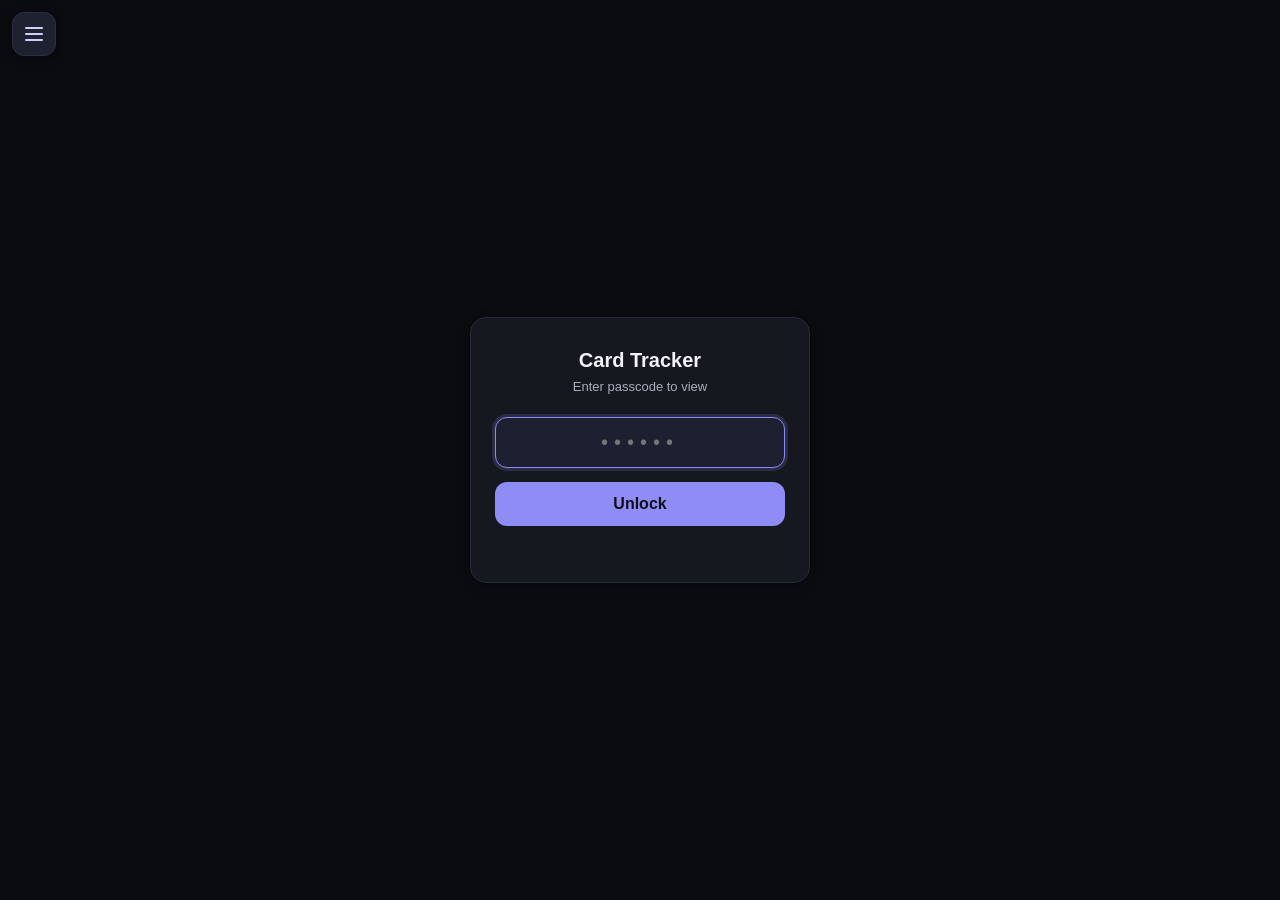
<file: cards.html>
<!DOCTYPE html>
<html lang="en">
<head>
<meta charset="UTF-8" />
<meta name="viewport" content="width=device-width, initial-scale=1, viewport-fit=cover" />
<meta http-equiv="Cache-Control" content="no-cache, no-store, must-revalidate" />
<link rel="manifest" href="manifest.json" />
<meta name="apple-mobile-web-app-capable" content="yes" />
<meta name="apple-mobile-web-app-status-bar-style" content="black" />
<meta name="apple-mobile-web-app-title" content="Cards" />
<title>Card Tracker</title>
<style>
  * { box-sizing: border-box; -webkit-tap-highlight-color: transparent; }
  html, body { margin: 0; padding: 0; background: #0b0c10; }
  body { font-family: -apple-system, BlinkMacSystemFont, "Segoe UI", Roboto, Helvetica, Arial, sans-serif;
    color: #f2f2f7; max-width: 720px; margin: 0 auto; padding: 14px 12px calc(150px + env(safe-area-inset-bottom)); line-height: 1.4; }
  body.locked { overflow: hidden; }
  body.shopen { overflow: hidden; }
  #app.hidden { display: none; }

  #lock { position: fixed; inset: 0; background: #0b0c10; z-index: 500; display: flex; align-items: center; justify-content: center; padding: 24px; }
  #lock .lock-card { background: #1b1d26; border: 1px solid #2e313d; border-radius: 18px; padding: 28px 24px; width: 100%; max-width: 340px; text-align: center; }
  #lock .lk-title { font-size: 20px; font-weight: 700; margin-bottom: 4px; }
  #lock .lk-sub { color: #a9aebd; font-size: 13px; margin-bottom: 20px; }
  #lock input { width: 100%; background: #12141b; border: 1px solid #3a3e4d; color: #f2f2f7; border-radius: 12px; padding: 13px 14px; font-size: 20px; text-align: center; letter-spacing: 6px; }
  #lock input:focus { outline: none; border-color: #8f8cf5; }
  #lock button { width: 100%; background: #8f8cf5; color: #0f0f1a; border: none; border-radius: 12px; padding: 13px; font-size: 16px; font-weight: 700; cursor: pointer; margin-top: 14px; }
  #lock .lk-err { color: #ff9a9a; font-size: 13px; margin-top: 12px; min-height: 16px; }

  .topbar { display: flex; align-items: center; gap: 10px; margin: 4px 0 12px; padding-left: 52px; min-height: 44px; }
  .topbar a, .topbar button { color: #c9ccd8; text-decoration: none; font-size: 13px; border: 1px solid #2e313d; border-radius: 999px; padding: 6px 12px; background: #1b1d26; font-family: inherit; cursor: pointer; }
  .topbar .ttl { font-size: 16px; font-weight: 800; letter-spacing: .4px; flex: 1; }
  .topbar button { font-size: 16px; padding: 5px 11px; }

  .card { background: #1b1d26; border: 1px solid #2e313d; border-left: 4px solid #8f8cf5; border-radius: 12px; padding: 12px; margin-bottom: 12px; }
  .card h2 { margin: 0 0 8px; font-size: 12px; font-weight: 800; letter-spacing: .8px; color: #cfcffb; text-transform: uppercase; display: flex; align-items: center; gap: 8px; }
  .card h2 .sp { flex: 1; }
  .hint { color: #a9aebd; font-size: 12px; margin: 2px 0 8px; }
  .muted { color: #a9aebd; }
  .grn { color: #34d399; }
  .red { color: #ff9a9a; }

  input[type=text], input[type=date], input[type=search], select {
    background: #12141b; color: #f2f2f7; border: 1px solid #3a3e4d; border-radius: 8px; padding: 9px 10px; font-size: 16px; min-width: 0; font-family: inherit; width: 100%; }
  input:focus, select:focus { outline: none; border-color: #8f8cf5; }
  input[type=checkbox] { width: 22px; height: 22px; accent-color: #8f8cf5; flex: none; }
  label.fl { display: block; font-size: 12px; color: #a9aebd; margin: 10px 0 3px; }
  label.ck { display: flex; align-items: center; gap: 8px; font-size: 14px; margin-top: 10px; color: #dfe2ec; }

  button { font-family: inherit; cursor: pointer; }
  .btn { background: #8f8cf5; color: #0f0f1a; border: none; border-radius: 10px; padding: 11px 14px; font-size: 15px; font-weight: 800; }
  .btn.sec { background: #2a2d3c; color: #f2f2f7; border: 1px solid #3a3e4d; font-weight: 700; }
  .btn.dng { background: #3a2327; color: #ffb4b4; border: 1px solid #6b3a40; font-weight: 700; }
  .btn.sm { padding: 7px 10px; font-size: 13px; border-radius: 8px; }
  .btn.full { width: 100%; }
  .btn:disabled { opacity: .45; cursor: not-allowed; }
  .x { background: transparent; border: 1px solid #3a3e4d; color: #c9ccd8; border-radius: 8px; width: 32px; height: 32px; font-size: 15px; flex: none; }
  .link { background: transparent; border: 1px dashed #5b5f78; color: #cfcffb; border-radius: 10px; padding: 10px 12px; font-size: 14px; font-weight: 700; width: 100%; margin-top: 6px; }
  .chips { display: flex; flex-wrap: wrap; gap: 6px; margin-top: 4px; }
  .chip { background: #23263a; border: 1px solid #3a3e4d; color: #dcdcfb; border-radius: 999px; padding: 7px 12px; font-size: 13px; }
  .chip.on { background: #8f8cf5; color: #0f0f1a; border-color: #8f8cf5; font-weight: 800; }
  .sw { width: 30px; height: 30px; border-radius: 50%; border: 2px solid #3a3e4d; padding: 0; }
  .sw.on { border-color: #ffffff; }
  .acts { display: flex; gap: 8px; flex-wrap: wrap; margin-top: 12px; }
  .acts .btn { flex: 1 1 110px; }

  .grid { display: grid; grid-template-columns: 1fr 1fr; gap: 10px; margin-bottom: 12px; }
  .stat { background: #1b1d26; border: 1px solid #2e313d; border-radius: 12px; padding: 10px 12px; }
  .stat.wide { grid-column: 1 / -1; }
  .stat .k { font-size: 11px; font-weight: 800; letter-spacing: .6px; color: #cfcffb; text-transform: uppercase; }
  .stat .v { font-size: 22px; font-weight: 800; font-variant-numeric: tabular-nums; color: #ffffff; }
  .stat .s { font-size: 12px; color: #a9aebd; }

  .alert { border-radius: 10px; padding: 9px 12px; margin-bottom: 8px; font-size: 13px; font-weight: 700; display: flex; gap: 8px; align-items: center; }
  .alert.bad { background: #3a2327; color: #ffb4b4; border: 1px solid #6b3a40; }
  .alert.warn { background: #2b2745; color: #d6d4ff; border: 1px solid #5a55a8; }
  .alert.info { background: #1f2b3a; color: #bfe0ff; border: 1px solid #3a5878; }
  .alert span { flex: 1; }
  .alert button { background: #8f8cf5; color: #0f0f1a; border: none; border-radius: 8px; padding: 6px 10px; font-weight: 800; font-size: 12px; }

  .ctile { background: #1b1d26; border: 1px solid #2e313d; border-left: 6px solid #8f8cf5; border-radius: 12px; padding: 11px 12px; margin-bottom: 10px; cursor: pointer; }
  .ctile.arch { opacity: .65; }
  .ctile .t1 { display: flex; justify-content: space-between; gap: 8px; font-weight: 800; }
  .ctile .t2 { font-size: 12px; color: #a9aebd; margin-top: 2px; display: flex; justify-content: space-between; gap: 8px; flex-wrap: wrap; }
  .ub { height: 8px; background: #2a2d3c; border-radius: 999px; overflow: hidden; margin-top: 8px; }
  .ub i { display: block; height: 100%; background: #34d399; }
  .ub i.hi { background: #ff9a9a; }
  .ub i.bd { background: #8f8cf5; }
  .ub i.wn { background: #c4b5fd; }

  .trow { display: flex; gap: 10px; align-items: center; padding: 9px 0; border-top: 1px solid #2a2d38; cursor: pointer; }
  .trow:first-child { border-top: none; }
  .trow .l { flex: 1; min-width: 0; }
  .trow .m { font-weight: 700; overflow-wrap: anywhere; }
  .trow .d { font-size: 12px; color: #a9aebd; }
  .trow .a { font-weight: 800; font-variant-numeric: tabular-nums; white-space: nowrap; }

  .trow.sch .m, .trow.sch .a { color: #a9aebd; font-weight: 600; }
  .trow.skp .m, .trow.skp .a { color: #a9aebd; text-decoration: line-through; font-weight: 600; }
  .tag { display: inline-block; background: #2b2745; color: #d6d4ff; border-radius: 999px; padding: 1px 8px; font-size: 11px; font-weight: 700; text-decoration: none; }
  .pill { display: inline-block; border-radius: 999px; padding: 2px 9px; font-size: 11px; font-weight: 800; }
  .p-Open { background: #2b2745; color: #d6d4ff; }
  .p-Paid { background: #123a2c; color: #34d399; }
  .p-Partial { background: #1c3350; color: #9fd0ff; }
  .p-Upcoming { background: #1f2f3a; color: #7dd3fc; }
  .p-Overdue { background: #4a2227; color: #ffb4b4; }
  .stm { border-top: 1px solid #2a2d38; padding: 10px 0; }
  .stm:first-of-type { border-top: none; }
  .stmc { cursor: pointer; padding: 8px 0; }
  .stmc .r1 b { font-size: 13px; font-weight: 700; }
  .stmc .cv { color: #a9aebd; font-size: 12px; }
  .pgr { display: flex; align-items: center; justify-content: space-between; gap: 8px; margin-top: 8px; font-size: 13px; color: #a9aebd; }
  .stm .r1 { display: flex; gap: 8px; align-items: center; flex-wrap: wrap; }
  .stm .r1 b { flex: 1; min-width: 0; }
  .stm .r2 { display: flex; justify-content: space-between; font-size: 13px; color: #dfe2ec; padding: 2px 0; gap: 8px; }
  .stm .r2 b { font-variant-numeric: tabular-nums; }
  .stm .pm { font-size: 12px; color: #a9aebd; display: flex; align-items: center; gap: 8px; padding: 2px 0; }
  .stm .pm span { flex: 1; }
  .stm .pm .x { width: 26px; height: 26px; font-size: 12px; }
  .dthead { display: flex; align-items: center; gap: 8px; margin-bottom: 10px; }
  .dthead .nm { flex: 1; font-size: 18px; font-weight: 800; overflow-wrap: anywhere; }

  .ferr { color: #ff9a9a; font-size: 12px; margin-top: 2px; }
  .filt { display: grid; grid-template-columns: 1fr 1fr; gap: 8px; margin-bottom: 10px; }
  .filt .full { grid-column: 1 / -1; }
  .filt label { font-size: 11px; color: #a9aebd; display: block; margin-bottom: 2px; }

  .bars .br { display: flex; align-items: center; gap: 8px; margin: 6px 0; font-size: 13px; }
  .bars .br .n { width: 34%; min-width: 0; overflow: hidden; text-overflow: ellipsis; white-space: nowrap; color: #dfe2ec; }
  .bars .br .tr { flex: 1; height: 12px; background: #2a2d3c; border-radius: 999px; overflow: hidden; }
  .bars .br .tr i { display: block; height: 100%; background: #8f8cf5; }
  .bars .br .v { width: 96px; text-align: right; font-variant-numeric: tabular-nums; font-weight: 700; }
  .trend { display: flex; align-items: flex-end; gap: 8px; height: 150px; padding-top: 6px; }
  .trend .col { flex: 1; display: flex; flex-direction: column; align-items: center; justify-content: flex-end; height: 100%; min-width: 0; }
  .trend .col i { display: block; width: 100%; background: #8f8cf5; border-radius: 6px 6px 0 0; min-height: 2px; }
  .trend .col .tv { font-size: 10px; color: #cfcffb; margin-bottom: 3px; white-space: nowrap; }
  .trend .col .tl { font-size: 11px; color: #a9aebd; margin-top: 4px; }

  #tabs { position: fixed; left: 0; right: 0; bottom: 0; z-index: 100; background: #14161d; border-top: 1px solid #2e313d; display: flex; max-width: 720px; margin: 0 auto; padding-bottom: env(safe-area-inset-bottom); }
  #tabs button { flex: 1; background: transparent; border: none; color: #a9aebd; padding: 10px 4px 9px; font-size: 12px; font-weight: 700; }
  #tabs button b { display: block; font-size: 18px; line-height: 1.1; }
  #tabs button.on { color: #cfcffb; box-shadow: inset 0 3px 0 #8f8cf5; }
  #fab { position: fixed; right: 14px; bottom: calc(76px + env(safe-area-inset-bottom)); z-index: 90; background: #8f8cf5; color: #0f0f1a; border: none; border-radius: 999px; padding: 13px 18px; font-size: 15px; font-weight: 800; box-shadow: 0 4px 14px rgba(0,0,0,.55); }
  body.shopen #fab, body.locked #fab { display: none; }

  #sheet { position: fixed; inset: 0; z-index: 400; display: none; }
  #sheet.on { display: block; }
  #sheet .sh-back { position: absolute; inset: 0; background: rgba(0,0,0,.65); }
  #sheet .sh-box { position: absolute; left: 0; right: 0; bottom: 0; max-width: 720px; margin: 0 auto; max-height: 92vh; overflow-y: auto; background: #1b1d26; border: 1px solid #2e313d; border-radius: 18px 18px 0 0; padding: 16px 14px calc(18px + env(safe-area-inset-bottom)); }
  #sheet h3 { margin: 0 0 6px; font-size: 17px; display: flex; align-items: center; gap: 8px; }
  #sheet h3 span { flex: 1; }
  #sheet .sech { font-size: 12px; font-weight: 800; letter-spacing: .7px; color: #cfcffb; text-transform: uppercase; margin: 16px 0 6px; border-top: 1px solid #2a2d38; padding-top: 12px; }
  .two { display: grid; grid-template-columns: 1fr 1fr; gap: 8px; }
  .lrow { display: flex; gap: 8px; align-items: center; margin: 6px 0; }
  .lrow input { flex: 1; }
  .lrow .t { flex: 1; min-width: 0; font-size: 14px; overflow-wrap: anywhere; }
  .big { font-size: 24px; font-weight: 800; font-variant-numeric: tabular-nums; }

  #toast { position: fixed; left: 12px; right: 12px; bottom: calc(80px + env(safe-area-inset-bottom)); z-index: 700; max-width: 520px; margin: 0 auto; background: #2a2d3c; color: #f2f2f7; border: 1px solid #5b5f78; border-radius: 12px; padding: 10px 12px; display: flex; gap: 10px; align-items: center; box-shadow: 0 4px 18px rgba(0,0,0,.6); font-size: 14px; }
  #toast span { flex: 1; }
  #toast button { background: #8f8cf5; color: #0f0f1a; border: none; border-radius: 8px; padding: 7px 12px; font-weight: 800; }
  .foot { text-align: center; color: #8d92a3; font-size: 11px; margin-top: 18px; }
  .empty { color: #a9aebd; font-size: 14px; text-align: center; padding: 18px 8px; }
</style>
</head>
<body class="locked">

<div id="lock">
  <div class="lock-card">
    <div class="lk-title">Card Tracker</div>
    <div class="lk-sub">Enter passcode to view</div>
    <input id="lockInput" type="password" inputmode="numeric" maxlength="12" placeholder="&bull;&bull;&bull;&bull;&bull;&bull;" autocomplete="off" />
    <button id="lockBtn">Unlock</button>
    <div class="lk-err" id="lockErr"></div>
  </div>
</div>

<div id="app" class="hidden">
  <div class="topbar">
    <a href="home.html">&larr; Home</a>
    <div class="ttl">&#128179; CARD TRACKER</div>
    <button type="button" data-act="settings" aria-label="Settings">&#9881;</button>
  </div>
  <div id="main"></div>
  <div class="foot">Card Tracker &bull; <span id="footVer"></span></div>
  <button type="button" id="fab" data-act="addexp">&#65291; Add expense</button>
  <div id="tabs">
    <button type="button" data-tab="home"><b>&#127968;</b>Home</button>
    <button type="button" data-tab="cards"><b>&#128179;</b>Cards</button>
    <button type="button" data-tab="txns"><b>&#129534;</b>Txns</button>
    <button type="button" data-tab="reports"><b>&#128202;</b>Reports</button>
  </div>
  <div id="sheet"></div>
</div>

<script>
// ===== CARD ENGINE (keep identical in debt.html) =====
var CE = (function () {
  function p2(n) { return (n < 10 ? "0" : "") + n; }
  function dim(y, m0) { return new Date(y, m0 + 1, 0).getDate(); }
  function isoD(y, m0, d) { var t = new Date(y, m0, d); return t.getFullYear() + "-" + p2(t.getMonth() + 1) + "-" + p2(t.getDate()); }
  function parseIso(s) { return [parseInt(s.slice(0, 4), 10), parseInt(s.slice(5, 7), 10) - 1, parseInt(s.slice(8, 10), 10)]; }
  function addMonthsIso(iso, n) {
    var a = parseIso(iso), t = a[0] * 12 + a[1] + n, y = Math.floor(t / 12), m = t % 12;
    return isoD(y, m, Math.min(a[2], dim(y, m)));
  }
  function keyOf(iso) { return String(iso).slice(0, 7); }
  function keyParts(key) { return [parseInt(key.slice(0, 4), 10), parseInt(key.slice(5, 7), 10) - 1]; }
  function keyAdd(key, n) { var p = keyParts(key), t = p[0] * 12 + p[1] + n; return Math.floor(t / 12) + "-" + p2((t % 12) + 1); }
  function closeDay(card, y, m0) { return Math.min(card.cutoffDay, dim(y, m0)); }
  function stmtKeyOf(card, iso) {
    var a = parseIso(iso), k = a[0] + "-" + p2(a[1] + 1);
    return a[2] <= closeDay(card, a[0], a[1]) ? k : keyAdd(k, 1);
  }
  function stmtDates(card, key) {
    var p = keyParts(key), y = p[0], m0 = p[1];
    var close = isoD(y, m0, closeDay(card, y, m0));
    var pk = keyParts(keyAdd(key, -1));
    var start = isoD(pk[0], pk[1], closeDay(card, pk[0], pk[1]) + 1);
    var dueKey = card.dueDay > card.cutoffDay ? key : keyAdd(key, 1);
    var dp = keyParts(dueKey);
    var due = isoD(dp[0], dp[1], Math.min(card.dueDay, dim(dp[0], dp[1])));
    return { start: start, close: close, due: due };
  }
  function instPmt(inst) {
    var P = inst.principal, n = inst.months, r = (inst.apr || 0) / 100 / 12;
    if (n < 1) return P;
    if (!r) return Math.round(P / n);
    return Math.round(P * r / (1 - Math.pow(1 + r, -n)));
  }
  function instSchedule(inst) {
    var n = Math.max(1, inst.months), r = (inst.apr || 0) / 100 / 12, pmt = instPmt(inst), bal = inst.principal, rows = [];
    for (var i = 0; i < n; i++) {
      var intr = Math.round(bal * r), prin = pmt - intr;
      if (i === n - 1) prin = bal;
      bal -= prin;
      rows.push({ i: i, date: addMonthsIso(inst.startDate, i), pay: prin + intr, int: intr, prin: prin, balAfter: bal });
    }
    return rows;
  }
  function postings(S, card, today, all) {
    var out = [], i, t, rows, j;
    for (i = 0; i < S.txns.length; i++) {
      t = S.txns[i];
      if (t.cardId === card.id && !t.skipped && (all || t.date <= today)) out.push({ date: t.date, amt: t.amt, catId: t.catId, kind: "txn", open: !!t.opening, sched: t.status === "scheduled" && t.date > today });
    }
    var ins = S.installments || [];
    for (i = 0; i < ins.length; i++) {
      if (ins[i].cardId !== card.id) continue;
      rows = instSchedule(ins[i]);
      for (j = 0; j < rows.length; j++) {
        if (rows[j].date <= today) out.push({ date: rows[j].date, amt: rows[j].pay, catId: ins[i].catId, kind: "inst" });
      }
    }
    return out;
  }
  function statements(S, card, today) {
    var posts = postings(S, card, today, true), pays = [], i, k;
    for (i = 0; i < S.payments.length; i++) if (S.payments[i].cardId === card.id) pays.push(S.payments[i]);
    if (!posts.length && !pays.length) return [];
    var byKey = {}, schBy = {}, payBy = {}, minKey = null, maxKey = stmtKeyOf(card, today);
    for (i = 0; i < posts.length; i++) { k = stmtKeyOf(card, posts[i].date); if (k > maxKey) maxKey = k; }
    for (i = 0; i < posts.length; i++) {
      k = stmtKeyOf(card, posts[i].date);
      byKey[k] = (byKey[k] || 0) + posts[i].amt;
      if (posts[i].sched) schBy[k] = (schBy[k] || 0) + posts[i].amt;
      if (minKey === null || k < minKey) minKey = k;
    }
    for (i = 0; i < pays.length; i++) {
      k = pays[i].stmtKey;
      (payBy[k] = payBy[k] || []).push({ date: pays[i].date, amt: pays[i].amt });
      if (minKey === null || k < minKey) minKey = k;
      if (k > maxKey) maxKey = k;
    }
    var out = [], prev = null, carry = [], key = minKey, guard = 0;
    var st = S.settings || {}, minFixed = st.minFixed == null ? 50000 : st.minFixed, minPct = st.minPct == null ? 5 : st.minPct;
    while (key <= maxKey && guard++ < 1200) {
      var d = stmtDates(card, key), s = { key: key, start: d.start, close: d.close, due: d.due, charges: byKey[key] || 0, sched: schBy[key] || 0, interest: 0, total: 0, paid: 0, remaining: 0, min: 0, status: "Open", est: false, skip: false, pieces: [], remAtDue: 0 };
      if (prev && today > prev.due) s.interest = Math.round(Math.max(0, prev.remAtDue) * (card.apr || 0) / 100 / 12);
      s.total = Math.max(0, s.charges + s.interest);
      var pieces = (payBy[key] || []).concat(carry), sum = 0;
      for (i = 0; i < pieces.length; i++) sum += pieces[i].amt;
      s.pieces = pieces;
      s.paid = Math.min(s.total, sum);
      carry = [];
      var ex = sum - s.paid;
      for (i = pieces.length - 1; i >= 0 && ex > 0; i--) {
        var take = Math.min(ex, pieces[i].amt);
        if (take > 0) { carry.push({ date: pieces[i].date, amt: take }); ex -= take; }
      }
      s.remaining = s.total - s.paid;
      s.est = s.close > today;
      if (s.remaining === 0 && s.total > 0) s.status = "Paid";
      else if (s.start > today) s.status = "Upcoming";
      else if (s.remaining > 0 && today > s.due) s.status = "Overdue";
      else if (s.paid > 0) s.status = "Partial";
      else s.status = "Open";
      s.skip = s.total === 0 && s.paid === 0;
      var cFix = card.minFixed == null ? minFixed : card.minFixed, cPct = card.minPct == null ? minPct : card.minPct, mn = Math.max(cFix, Math.round(s.total * cPct / 100));
      if (card.minCeil) mn = Math.ceil(mn / 100) * 100;
      s.min = Math.min(s.remaining, Math.max(0, Math.min(s.total, mn) - s.paid));
      var atDue = 0;
      for (i = 0; i < pieces.length; i++) if (pieces[i].date <= s.due) atDue += pieces[i].amt;
      s.remAtDue = s.total - atDue;
      out.push(s);
      prev = s;
      key = keyAdd(key, 1);
    }
    return out;
  }
  function balance(S, card, today) {
    var posts = postings(S, card, today, true), stm = statements(S, card, today), b = 0, i;
    for (i = 0; i < posts.length; i++) if (!posts[i].sched) b += posts[i].amt;
    for (i = 0; i < stm.length; i++) b += stm[i].interest;
    for (i = 0; i < S.payments.length; i++) if (S.payments[i].cardId === card.id && S.payments[i].date <= today) b -= S.payments[i].amt;
    return b;
  }
  // Scheduled (future recurring) charges: not in balance until their date; they do count in statement totals (dues).
  function schedTotal(S, card, today) {
    var posts = postings(S, card, today, true), r = { total: 0, count: 0 };
    for (var i = 0; i < posts.length; i++) if (posts[i].sched) { r.total += posts[i].amt; r.count++; }
    return r;
  }
  function util(bal, limit) { return bal > 0 && limit > 0 ? Math.round(bal * 1000 / limit) / 10 : 0; }
  // Default Pay-on = latest payday (13th or 28th) on or before the due date.
  function payDefault(due) {
    var p = parseIso(due), y = p[0], m = p[1], d = p[2];
    if (d >= 28) return isoD(y, m, 28);
    if (d >= 13) return isoD(y, m, 13);
    return isoD(y, m - 1, 28);
  }
  // Effective payday for a statement: saved choice (never after due date) or the default.
  function payOf(S, cardId, key, due) {
    var v = S && S.payOn && S.payOn[cardId + "|" + key], def = payDefault(due);
    if (typeof v === "string" && /^\d{4}-\d{2}-(13|28)$/.test(v) && v <= due) return v;
    return def;
  }
  function snapshot(S, today) {
    var owed = 0, spent = 0, stmts = [], next = null, mk = keyOf(today), prevFirst = keyAdd(mk, -1) + "-01";
    for (var c = 0; c < S.cards.length; c++) {
      var card = S.cards[c], list = statements(S, card, today).filter(function (s) { return !s.skip; }), i, s;
      if (card.archived) {
        for (i = 0; i < list.length; i++) if (list[i].remaining > 0) owed += list[i].remaining;
      } else {
        var bal = balance(S, card, today);
        if (bal > 0) owed += bal;
        var ps = postings(S, card, today);
        for (i = 0; i < ps.length; i++) if (keyOf(ps[i].date) === mk && !ps[i].open) spent += ps[i].amt;
      }
      for (i = 0; i < list.length; i++) {
        s = list[i];
        if (s.remaining > 0 || (i >= list.length - 3 && s.due >= prevFirst)) {
          stmts.push({ cardId: card.id, card: card.nickname, key: s.key, due: s.due, pay: payOf(S, card.id, s.key, s.due), total: s.total, remaining: s.remaining, status: s.status });
          if (s.remaining > 0 && (!next || s.due < next.date)) next = { cardId: card.id, card: card.nickname, date: s.due, amt: s.remaining };
        }
      }
    }
    return { at: Date.now(), owed: owed, spentMonth: spent, next: next, stmts: stmts };
  }
  return { dim: dim, isoD: isoD, parseIso: parseIso, addMonthsIso: addMonthsIso, keyOf: keyOf, keyAdd: keyAdd, closeDay: closeDay,
    stmtKeyOf: stmtKeyOf, stmtDates: stmtDates, instPmt: instPmt, instSchedule: instSchedule, postings: postings,
    statements: statements, balance: balance, schedTotal: schedTotal, util: util, snapshot: snapshot, payDefault: payDefault, payOf: payOf };
})();
// ===== END CARD ENGINE =====
</script>

<script>
(function () {
  "use strict";
  const LS = "cardTrackerV1", LS_PREFS = "cardTrackerPrefs";
  const DB_URL = "https://crypto-tracker-bfefb-default-rtdb.asia-southeast1.firebasedatabase.app";
  const CLIENT_ID = Math.random().toString(36).slice(2) + Date.now();
  const MONTHS = ["Jan","Feb","Mar","Apr","May","Jun","Jul","Aug","Sep","Oct","Nov","Dec"];
  const DEFAULT_CATS = [["food","Food"],["transport","Transport"],["bills","Bills"],["shopping","Shopping"],["health","Health"],["travel","Travel"],["others","Others"]];
  const COLORS = ["#8f8cf5","#34d399","#60a5fa","#f472b6","#2dd4bf","#f87171","#a78bfa","#22d3ee","#94a3b8"];
  const BANKS = ["BDO","BPI","Metrobank","Security Bank","UnionBank","RCBC","PNB","Landbank","China Bank","EastWest","Maybank","HSBC","Citibank","Standard Chartered","AUB","PBCom","GoTyme","Maya","GCash","Home Credit","Tonik","Seabank","UNO Digital","Other"];
  const $ = function (id) { return document.getElementById(id); };

  // ---------- helpers ----------
  function num(v) { const n = Number(v); return isNaN(n) ? 0 : n; }
  function uid() { return Date.now().toString(36) + Math.random().toString(36).slice(2, 7); }
  function escH(s) { return String(s == null ? "" : s).replace(/&/g, "&amp;").replace(/</g, "&lt;").replace(/>/g, "&gt;").replace(/"/g, "&quot;"); }
  function todayIso() { const n = new Date(); return CE.isoD(n.getFullYear(), n.getMonth(), n.getDate()); }
  function shortDate(s) { if (!s || s.length < 10) return ""; const a = CE.parseIso(s); return MONTHS[a[1]] + " " + a[2]; }
  function fullDate(s) { if (!s || s.length < 10) return ""; const a = CE.parseIso(s); return MONTHS[a[1]] + " " + a[2] + ", " + a[0]; }
  function monthLabel(k) { return MONTHS[parseInt(k.slice(5, 7), 10) - 1] + " " + k.slice(0, 4); }
  function dayDiff(a, b) { const x = CE.parseIso(a), y = CE.parseIso(b); return Math.round((Date.UTC(y[0], y[1], y[2]) - Date.UTC(x[0], x[1], x[2])) / 86400000); }
  function fmt(c) { const a = Math.abs(c); return (c < 0 ? "-" : "") + "\u20B1" + (a / 100).toLocaleString("en-PH", { minimumFractionDigits: 2, maximumFractionDigits: 2 }); }
  function toCents(str) {
    if (str == null) return null;
    let s = String(str).replace(/[\u20B1,\s]/g, "").replace(/^PHP/i, "");
    if (!/^-?\d*\.?\d{0,2}$/.test(s) || s === "" || s === "-" || s === "." || s === "-.") return null;
    const neg = s.charAt(0) === "-"; if (neg) s = s.slice(1);
    const parts = s.split("."), whole = parseInt(parts[0] || "0", 10), frac = parseInt(((parts[1] || "") + "00").slice(0, 2), 10);
    const c = whole * 100 + frac; return neg ? -c : c;
  }
  function centsStr(c) { const a = Math.abs(c); return (c < 0 ? "-" : "") + Math.floor(a / 100) + "." + (a % 100 < 10 ? "0" : "") + (a % 100); }
  function toast(msg, undo) {
    let t = $("toast"); if (t) t.remove();
    t = document.createElement("div"); t.id = "toast";
    t.innerHTML = "<span>" + escH(msg) + "</span>" + (undo ? "<button type='button'>Undo</button>" : "");
    if (undo) t.querySelector("button").onclick = function () { t.remove(); undo(); };
    document.body.appendChild(t);
    setTimeout(function () { if (t.parentNode) t.remove(); }, undo ? 7000 : 3800);
  }

  // ---------- state ----------
  let S = null, prefs = {}, sh = null, saveTimer = null, lastCloud = 0;
  const ui = { tab: "home", cardId: null, q: "", from: "", to: "", fCard: "", fCat: "", min: "", max: "", page: 1, repMonth: "" };

  function freshState() {
    return { v: 1, u: 0, settings: { minFixed: 50000, minPct: 5, remindDays: 3, utilWarn: 30, overall: 0, lastBackupAt: 0, backupSnoozeUntil: 0 },
      cards: [], categories: [], txns: [], payments: [], installments: [], recurring: [], budgets: [], notified: {}, snap: null };
  }
  function sanitize(s) {
    const d = freshState();
    if (!s || typeof s !== "object") s = d;
    ["cards", "categories", "txns", "payments", "installments", "recurring", "budgets"].forEach(function (k) {
      s[k] = Array.isArray(s[k]) ? s[k].filter(function (x) { return x && typeof x === "object"; }) : [];
    });
    s.v = 1; s.u = num(s.u);
    s.settings = Object.assign({}, d.settings, s.settings && typeof s.settings === "object" ? s.settings : {});
    if (!s.notified || typeof s.notified !== "object") s.notified = {};
    const now = Date.now();
    DEFAULT_CATS.forEach(function (c) { if (!s.categories.some(function (x) { return x.id === c[0]; })) s.categories.push({ id: c[0], name: c[1], createdAt: now, updatedAt: now }); });
    s.cards.forEach(function (c) { c.limit = num(c.limit); c.cutoffDay = Math.min(31, Math.max(1, num(c.cutoffDay) || 1)); c.dueDay = Math.min(31, Math.max(1, num(c.dueDay) || 1)); c.apr = num(c.apr); c.archived = !!c.archived; if (!c.color) c.color = COLORS[0]; });
    s.txns.forEach(function (t) { t.amt = Math.round(num(t.amt)); if (!t.catId) t.catId = "others"; if (!t.merchant) t.merchant = ""; });
    s.payments.forEach(function (p) { p.amt = Math.round(num(p.amt)); });
    s.installments.forEach(function (i) { i.principal = Math.round(num(i.principal)); i.months = Math.max(1, Math.round(num(i.months))); i.apr = num(i.apr); if (!i.catId) i.catId = "others"; });
    s.recurring.forEach(function (r) { r.amt = Math.round(num(r.amt)); if (!Array.isArray(r.skipMonths)) r.skipMonths = []; });
    s.budgets.forEach(function (b) { b.amt = Math.round(num(b.amt)); if (b.catId === undefined) b.catId = null; });
    return s;
  }
  function stamp(o) { o.updatedAt = Date.now(); return o; }
  function mk(o) { const n = Date.now(); o.id = uid(); o.createdAt = n; o.updatedAt = n; return o; }

  function cloudSave() {
    const payload = JSON.stringify({ stateJson: JSON.stringify(S), updatedAt: S.u, client: CLIENT_ID });
    return fetch(DB_URL + "/cards/state.json", { method: "PUT", body: payload, keepalive: payload.length < 60000 }).catch(function (e) { console.warn("[cards] cloud save failed", e); });
  }
  function persist() {
    S.u = Date.now();
    try { S.snap = CE.snapshot(S, todayIso()); } catch (e) { console.warn("[cards] snapshot failed", e); }
    try { localStorage.setItem(LS, JSON.stringify(S)); } catch (e) {}
    clearTimeout(saveTimer); saveTimer = setTimeout(function () { saveTimer = null; cloudSave(); }, 800);
  }
  function flush() { if (saveTimer) { clearTimeout(saveTimer); saveTimer = null; cloudSave(); } }
  window.addEventListener("pagehide", flush);
  document.addEventListener("visibilitychange", function () { if (document.visibilityState === "hidden") flush(); });
  function savePrefs() { try { localStorage.setItem(LS_PREFS, JSON.stringify(prefs)); } catch (e) {} }

  function loadLocal() {
    let s = null;
    try { s = JSON.parse(localStorage.getItem(LS) || "null"); } catch (e) {}
    S = sanitize(s);
    try { prefs = JSON.parse(localStorage.getItem(LS_PREFS) || "{}") || {}; } catch (e) { prefs = {}; }
  }
  function adoptLocalIfNewer() {
    try {
      const s = JSON.parse(localStorage.getItem(LS) || "null");
      if (s && typeof s === "object" && num(s.u) > num(S.u)) { S = sanitize(s); return true; }
    } catch (e) {}
    return false;
  }
  async function loadCloud() {
    try {
      const res = await fetch(DB_URL + "/cards/state.json?ts=" + Date.now(), { cache: "no-store" });
      if (!res.ok) return false;
      const remote = await res.json();
      if (remote && typeof remote.stateJson === "string") {
        const s = JSON.parse(remote.stateJson);
        if (s && typeof s === "object" && num(remote.updatedAt) >= num(S.u)) {
          const changed = num(remote.updatedAt) > num(S.u);
          if (changed) { S = sanitize(s); try { localStorage.setItem(LS, JSON.stringify(S)); } catch (e) {} }
          return changed;
        }
      }
      if (S.u) cloudSave();
    } catch (e) {}
    return false;
  }

  // ---------- lookups ----------
  function catById(id) { return S.categories.find(function (c) { return c.id === id; }); }
  function catName(id) { const c = catById(id); return c ? c.name : "Others"; }
  function cardById(id) { return S.cards.find(function (c) { return c.id === id; }); }
  function cardLabel(c) { return c ? c.nickname + " \u2022\u2022\u2022" + c.last4 : "(deleted card)"; }
  function activeCards() { return S.cards.filter(function (c) { return !c.archived; }); }
  function cardInfo(c) { const t = todayIso(), bal = CE.balance(S, c, t); return { bal: bal, avail: c.limit - bal, util: CE.util(bal, c.limit) }; }
  function nextDueOf(c) {
    const list = CE.statements(S, c, todayIso()).filter(function (s) { return !s.skip && s.remaining > 0; });
    let best = null; list.forEach(function (s) { if (!best || s.due < best.due) best = s; }); return best;
  }

  // ---------- one-time migration: RCBC 8009 from the Nov 4 2026 statement ----------
  const MIG_RCBC = "mig_rcbc8009_v190";
  function rcbcCard() { return S.cards.find(function (x) { return !x.archived && String(x.last4) === "8009" && /rcbc/i.test(String(x.bank || "")); }); }
  function rcbcPaidSum(c) { return S.payments.filter(function (p) { return p.cardId === c.id && p.stmtKey === "2026-11"; }).reduce(function (a, p) { return a + num(p.amt); }, 0); }
  // Idempotent: flag lives in synced state AND every write is guarded by content, so reloads, cloud sync and a second device cannot add a second opening balance or payment.
  function migrateRcbc() {
    if (!S.mig || typeof S.mig !== "object") S.mig = {};
    if (S.mig[MIG_RCBC]) return false;
    const c = rcbcCard();
    if (!c) return false;
    const hasOpen = S.txns.some(function (t) { return t.cardId === c.id && t.opening && t.date === "2026-11-04"; });
    if (hasOpen || rcbcPaidSum(c) >= 3896405) {
      // Already migrated (or user handled it): mark done, change nothing, no toast.
      S.mig[MIG_RCBC] = Date.now(); persist(); flush();
      return false;
    }
    c.cutoffDay = 4; c.dueDay = 1; c.apr = 36; c.minPct = 3; c.minCeil = true; c.limit = 3500000; stamp(c);
    S.txns.push(mk({ cardId: c.id, date: "2026-11-04", amt: 3896405, merchant: "Opening balance (Nov 4 statement)", catId: "others", notes: "From RCBC statement: total due 38,964.05, due Dec 1 2026", opening: true }));
    S.payments.push(mk({ cardId: c.id, stmtKey: "2026-11", date: todayIso(), amt: 3896405, kind: "full", note: "Paid (from SOA)", mig: MIG_RCBC }));
    S.mig[MIG_RCBC] = Date.now();
    persist(); flush();
    return true;
  }
  // One-time-safe repair: remove duplicate migration payments on the Oct 5 - Nov 4 RCBC statement (keeps the user's own payment).
  function repairRcbcDup() {
    const c = rcbcCard(); if (!c) return false;
    const due = 3896405;
    const all = S.payments.filter(function (p) { return p.cardId === c.id && p.stmtKey === "2026-11"; });
    if (all.length < 2 || all.reduce(function (a, p) { return a + num(p.amt); }, 0) <= due) return false;
    const isMig = function (p) { return num(p.amt) === due && (p.mig === MIG_RCBC || p.note === "Paid (from SOA)"); };
    const dups = all.filter(isMig);
    if (!dups.length) return false;
    const own = all.filter(function (p) { return !isMig(p); });
    const drop = own.length ? dups : dups.slice(1);
    if (!drop.length) return false;
    S.payments = S.payments.filter(function (p) { return drop.indexOf(p) < 0; });
    if (!S.mig || typeof S.mig !== "object") S.mig = {};
    S.mig.repair_rcbc8009_dup_v193 = { at: Date.now(), removed: drop.length };
    console.info("[cards] repaired RCBC 8009 duplicate payment(s): removed " + drop.length);
    persist(); flush();
    return true;
  }
  function runRcbcFixes() {
    const m = migrateRcbc(), r = repairRcbcDup(), a = migrateAnytime();
    if (m) toast("RCBC \u2022\u2022\u20228009 updated from your Nov 4 statement");
    else if (a) toast("Anytime Fitness scheduled for 12 months (Dec 5 2026 to Nov 5 2027)");
    return m || r || a;
  }
  // ---------- recurring ----------
  function isSched(x) { return x.status === "scheduled" && x.date > todayIso() && !x.skipped; }
  // Last date a series may have an occurrence: the earlier of "N months" and "end date"; open-ended rolls 12 months ahead of today.
  function recLimit(r, t) {
    let lim = CE.addMonthsIso(t, 12), n = num(r.months);
    if (r.endDate || n > 0) {
      lim = "9999-12-31";
      if (n > 0) { const k = CE.keyAdd(CE.keyOf(r.startDate), n - 1), y = parseInt(k.slice(0, 4), 10), m0 = parseInt(k.slice(5, 7), 10) - 1; lim = CE.isoD(y, m0, CE.dim(y, m0)); }
      if (r.endDate && r.endDate < lim) lim = r.endDate;
    }
    return lim;
  }
  // Creates every future occurrence up front as a "scheduled" txn (dimmed, not in balance until its date). Never duplicates (recId|recMonth), never recreates a skipped or deleted one.
  function sameOcc(a, b) {
    return a.cardId === b.cardId && a.date === b.date && a.amt === b.amt && String(a.merchant || "").trim().toLowerCase() === String(b.merchant || "").trim().toLowerCase();
  }
  // Idempotent repair: the original (template) transaction is occurrence #1, so a generated occurrence on the same series + date (or matching an unlinked original) is a duplicate.
  // Keeps the posted/real one; never drops one with notes (user edit) or a skipped one. Returns number removed.
  function repairRecurringDups() {
    const drop = {}, byKey = {}; let n = 0;
    // Re-anchor: if the first occurrence (the template) was moved to another date (e.g. created Nov 27, edited to Dec 5), the series follows it.
    // Generated scheduled occurrences on the old day are removed (they are rebuilt on the new day); edited/noted ones stay.
    S.recurring.forEach(function (r) {
      if (!r.startDate) return;
      const k0 = CE.keyOf(r.startDate);
      const tpl = S.txns.find(function (x) { return x.recId === r.id && x.recMonth === k0 && !x.skipped && x.date !== r.startDate; });
      if (!tpl) return;
      const nd = CE.parseIso(tpl.date)[2];
      S.txns.forEach(function (x) {
        if (x.recId === r.id && x !== tpl && !x.skipped && x.status === "scheduled" && !x.notes && CE.parseIso(x.date)[2] !== nd) drop[x.id] = 1;
      });
      r.startDate = tpl.date; r.day = nd; stamp(r);
      tpl.recMonth = CE.keyOf(tpl.date); stamp(tpl);
      n++;
      if (!S.mig || typeof S.mig !== "object") S.mig = {};
      S.mig.reanchor_rec_v196 = { at: Date.now(), series: r.id, startDate: r.startDate };
    });
    S.txns.forEach(function (x) {
      if (!x.recId || x.skipped) return;
      (byKey[x.recId + "|" + x.date] = byKey[x.recId + "|" + x.date] || []).push(x);
    });
    Object.keys(byKey).forEach(function (k) {
      const g = byKey[k]; if (g.length < 2) return;
      g.sort(function (a, b) { return (a.status === "scheduled" ? 1 : 0) - (b.status === "scheduled" ? 1 : 0) || num(a.createdAt) - num(b.createdAt); });
      for (let i = 1; i < g.length; i++) if (!g[i].notes && !g[i].opening) drop[g[i].id] = 1;
    });
    S.txns.forEach(function (x) {
      if (!x.recId || x.skipped || x.status !== "scheduled" || x.notes || drop[x.id]) return;
      if (S.txns.some(function (y) { return y !== x && !y.skipped && !drop[y.id] && !y.opening && (!y.recId || (y.recId === x.recId && y.status !== "scheduled")) && sameOcc(x, y); })) drop[x.id] = 1;
    });
    S.txns = S.txns.filter(function (x) { if (drop[x.id]) { n++; return false; } return true; });
    if (n) {
      if (!S.mig || typeof S.mig !== "object") S.mig = {};
      S.mig.repair_recdup_v196 = { at: Date.now(), removed: n };
      console.info("[cards] removed " + n + " duplicate recurring occurrence(s)");
    }
    return n;
  }
  function generateRecurring() {
    const t = todayIso(); let made = repairRecurringDups();
    const have = {};
    S.txns.forEach(function (x) {
      if (x.recId) {
        have[x.recId + "|" + x.recMonth] = 1; have[x.recId + "|" + x.date] = 1;
        { const cd = !x.skipped && cardById(x.cardId); if (cd) have[x.recId + "|S" + CE.stmtKeyOf(cd, x.date)] = 1; }
        if (!x.skipped && !x.status && x.date > t) { x.status = "scheduled"; stamp(x); made++; }
        else if (x.status === "scheduled" && x.date <= t) { delete x.status; stamp(x); made++; }
      }
    });
    S.recurring.forEach(function (r) {
      if (!r.active || !r.startDate) return;
      const lim = recLimit(r, t), nMax = num(r.months) > 0 ? num(r.months) : 100000;
      let key = CE.keyOf(r.startDate), guard = 0, idx = 0;
      while (guard++ < 600 && idx < nMax) {
        const y = parseInt(key.slice(0, 4), 10), m0 = parseInt(key.slice(5, 7), 10) - 1;
        const date = CE.isoD(y, m0, Math.min(r.day, CE.dim(y, m0)));
        if (date > lim) break;
        if (date >= r.startDate && !have[r.id + "|" + key] && !have[r.id + "|" + date] && !(cardById(r.cardId) && have[r.id + "|S" + CE.stmtKeyOf(cardById(r.cardId), date)]) && r.skipMonths.indexOf(key) < 0) {
          // An unlinked original with the same card/merchant/amount/date is occurrence #1: adopt it instead of adding a copy.
          const orig = S.txns.find(function (x) { return !x.recId && !x.skipped && !x.opening && sameOcc(x, { cardId: r.cardId, date: date, amt: r.amt, merchant: r.merchant }); });
          if (orig) { orig.recId = r.id; orig.recMonth = key; stamp(orig); have[r.id + "|" + key] = 1; have[r.id + "|" + date] = 1; made++; key = CE.keyAdd(key, 1); idx++; continue; }
          const o = { cardId: r.cardId, date: date, amt: r.amt, merchant: r.merchant, catId: r.catId, notes: "", recId: r.id, recMonth: key };
          if (date > t) o.status = "scheduled";
          S.txns.push(mk(o));
          have[r.id + "|" + key] = 1; made++;
        }
        key = CE.keyAdd(key, 1); idx++;
      }
      // Term shortened (months / end date / stop): drop scheduled occurrences beyond it. Posted ones stay.
      const before = S.txns.length;
      S.txns = S.txns.filter(function (x) { return !(x.recId === r.id && x.status === "scheduled" && x.date > t && x.date > lim); });
      if (S.txns.length !== before) made++;
    });
    if (made) persist();
    return made;
  }
  // One-time: Anytime Fitness (PHP 2,250 Health, RCBC 8009) is a 12-month contract from Dec 5 2026 (Dec 5 2026 .. Nov 5 2027).
  const MIG_SCHED = "mig_anytime12_v195";
  function migrateAnytime() {
    if (!S.mig || typeof S.mig !== "object") S.mig = {};
    if (S.mig[MIG_SCHED]) return false;
    const c = rcbcCard(); if (!c) return false;
    const r = S.recurring.find(function (x) { return x.cardId === c.id && /anytime\s*fitness/i.test(String(x.merchant || "")) && num(x.amt) === 225000; });
    if (!r) return false;
    if (!(num(r.months) > 0) && !r.endDate) { r.months = 12; stamp(r); }
    S.mig[MIG_SCHED] = Date.now();
    generateRecurring(); persist(); flush();
    return true;
  }

  // ---------- budgets and alerts ----------
  function monthSpend() {
    const t = todayIso(), mkey = CE.keyOf(t), out = { all: 0, cat: {} };
    S.txns.forEach(function (x) {
      if (!x.opening && !x.skipped && x.date.slice(0, 7) === mkey && x.date <= t) { out.all += x.amt; out.cat[x.catId] = (out.cat[x.catId] || 0) + x.amt; }
    });
    return out;
  }
  function budgetRows() {
    const sp = monthSpend();
    return S.budgets.filter(function (b) { return b.amt > 0; }).map(function (b) {
      const spent = b.catId ? (sp.cat[b.catId] || 0) : sp.all;
      return { id: b.id, catId: b.catId, name: b.catId ? catName(b.catId) : "Overall", spent: spent, limit: b.amt, ratio: spent / b.amt };
    }).sort(function (a, b) { return (a.catId ? 1 : 0) - (b.catId ? 1 : 0); });
  }
  function computeAlerts(St, today) {
    const out = [], remind = St.settings.remindDays, warn = St.settings.utilWarn;
    St.cards.forEach(function (c) {
      if (c.archived) return;
      CE.statements(St, c, today).forEach(function (s) {
        if (s.skip || s.remaining <= 0 || s.est) return;
        if (today > s.due) out.push({ key: "od:" + c.id + ":" + s.key, level: "bad", text: cardLabel(c) + " statement is overdue (due " + shortDate(s.due) + "): " + fmt(s.remaining) });
        else { const d = dayDiff(today, s.due); if (d <= remind) out.push({ key: "du:" + c.id + ":" + s.key, level: "warn", text: cardLabel(c) + " due " + (d === 0 ? "today" : "in " + d + " day" + (d === 1 ? "" : "s")) + ": " + fmt(s.remaining) }); }
      });
      const bal = CE.balance(St, c, today), u = CE.util(bal, c.limit);
      if (u > warn) out.push({ key: "ut:" + c.id, level: "warn", text: cardLabel(c) + " utilization is " + u + "% (limit " + warn + "%)" });
    });
    budgetRows().forEach(function (b) {
      const mkey = CE.keyOf(today);
      if (b.ratio >= 1) out.push({ key: "bd:" + (b.catId || "all") + ":100:" + mkey, level: "bad", text: b.name + " budget reached: " + fmt(b.spent) + " of " + fmt(b.limit) });
      else if (b.ratio >= 0.8) out.push({ key: "bd:" + (b.catId || "all") + ":80:" + mkey, level: "warn", text: b.name + " budget at " + Math.round(b.ratio * 100) + "%: " + fmt(b.spent) + " of " + fmt(b.limit) });
    });
    return out;
  }
  function fireNotifications() {
    try {
      if (!("Notification" in window) || Notification.permission !== "granted") return;
      const t = todayIso(); let changed = false;
      Object.keys(S.notified).forEach(function (k) { if (S.notified[k] !== t) { delete S.notified[k]; changed = true; } });
      computeAlerts(S, t).forEach(function (a) {
        if (S.notified[a.key] === t) return;
        S.notified[a.key] = t; changed = true;
        try { new Notification("Card Tracker", { body: a.text }); } catch (e) {}
      });
      if (changed) persist();
    } catch (e) {}
  }

  // ---------- views ----------
  function utilBar(u, warn) { return "<div class='ub'><i class='" + (u > warn ? "hi" : "") + "' style='width:" + Math.min(100, u) + "%'></i></div>"; }
  function tileHtml(c) {
    const i = cardInfo(c), nd = nextDueOf(c);
    return "<div class='ctile" + (c.archived ? " arch" : "") + "' data-act='opencard' data-id='" + escH(c.id) + "' style='border-left-color:" + escH(c.color) + "'>" +
      "<div class='t1'><span>" + escH(c.nickname) + " \u2022\u2022\u2022" + escH(c.last4) + (c.archived ? " (archived)" : "") + "</span><span>" + fmt(i.bal) + "</span></div>" +
      "<div class='t2'><span>" + escH(c.bank || "") + " \u00b7 limit " + fmt(c.limit) + "</span><span>" + i.util + "% used</span></div>" +
      utilBar(i.util, S.settings.utilWarn) +
      "<div class='t2'><span>" + (nd ? "Due " + shortDate(nd.due) + " \u00b7 " + fmt(nd.remaining) : "Nothing due") + "</span><span>Avail " + fmt(i.avail) + "</span></div></div>";
  }
  function txRowHtml(t, showCard) {
    const c = cardById(t.cardId);
    const sk = !!t.skipped, sc = !sk && isSched(t);
    return "<div class='trow" + (sk ? " skp" : sc ? " sch" : "") + "' data-act='edittx' data-id='" + escH(t.id) + "'><div class='l'><div class='m'>" + (t.recId ? "\u21BB " : "") + escH(t.merchant || "(no merchant)") +
      (sk ? " <span class='tag'>skipped</span>" : sc ? " <span class='tag'>scheduled</span>" : "") + "</div>" +
      "<div class='d'>" + shortDate(t.date) + " \u00b7 " + escH(catName(t.catId)) + (showCard ? " \u00b7 " + escH(cardLabel(c)) : "") + "</div></div>" +
      "<div class='a " + (t.amt < 0 && !sk && !sc ? "grn" : "") + "'>" + fmt(t.amt) + "</div></div>";
  }
  function backupDue() {
    if (!S.txns.length) return false;
    const now = Date.now(), st = S.settings;
    if (now <= num(st.backupSnoozeUntil)) return false;
    if (!st.lastBackupAt) { let first = now; S.txns.forEach(function (t) { if (t.createdAt && t.createdAt < first) first = t.createdAt; }); return now - first > 7 * 86400000; }
    return now - st.lastBackupAt > 30 * 86400000;
  }
  function viewHome() {
    const t = todayIso(), snap = CE.snapshot(S, t), cards = activeCards(), warn = S.settings.utilWarn;
    let h = "";
    if (backupDue()) h += "<div class='alert info'><span>Back up your Card Tracker data</span><button data-act='backupnow'>Backup now</button><button data-act='snooze'>Later (7 days)</button></div>";
    computeAlerts(S, t).forEach(function (a) { h += "<div class='alert " + a.level + "'><span>" + (a.level === "bad" ? "\u26D4 " : "\u26A0 ") + escH(a.text) + "</span></div>"; });
    h += "<div class='grid'><div class='stat wide'><div class='k'>Total owed</div><div class='v'>" + fmt(snap.owed) + "</div></div>" +
      "<div class='stat'><div class='k'>Spent this month</div><div class='v'>" + fmt(snap.spentMonth) + "</div></div>" +
      "<div class='stat'><div class='k'>Next due</div><div class='v' style='font-size:18px'>" + (snap.next ? shortDate(snap.next.date) : "None") + "</div>" +
      "<div class='s'>" + (snap.next ? escH(snap.next.card) + " \u00b7 " + fmt(snap.next.amt) + " \u00b7 " + dayLabel(dayDiff(t, snap.next.date)) : "All clear") + "</div></div></div>";
    if (!cards.length) h += "<div class='card'><div class='empty'>No cards yet.</div><button class='btn full' data-act='addcard'>\uFF0B Add card</button></div>";
    else { h += "<div class='card'><h2>Cards</h2>"; cards.forEach(function (c) { h += tileHtml(c); }); h += "</div>"; }
    const br = budgetRows();
    h += "<div class='card'><h2>Budgets this month<span class='sp'></span><button class='btn sm sec' data-act='budgets'>Edit budgets</button></h2>";
    if (!br.length) h += "<div class='hint'>No budgets set.</div>";
    br.forEach(function (b) {
      const pct = Math.round(b.ratio * 100), cls = b.ratio >= 1 ? "hi" : b.ratio >= 0.8 ? "wn" : "bd";
      h += "<div style='margin:8px 0'><div class='t2' style='display:flex;justify-content:space-between;font-size:13px'><span>" + (b.ratio >= 1 ? "\u26D4 " : b.ratio >= 0.8 ? "\u26A0 " : "") + escH(b.name) + "</span><span class='" + (b.ratio >= 1 ? "red" : "") + "'>" + fmt(b.spent) + " / " + fmt(b.limit) + " (" + pct + "%)</span></div><div class='ub'><i class='" + cls + "' style='width:" + Math.min(100, Math.max(0, pct)) + "%'></i></div></div>";
    });
    h += "</div>";
    const recent = S.txns.filter(function (x) { return !x.skipped && !isSched(x); }).sort(txSort).slice(0, 8);
    h += "<div class='card'><h2>Recent</h2>" + (recent.length ? recent.map(function (x) { return txRowHtml(x, true); }).join("") : "<div class='hint'>No transactions yet.</div>") + "</div>";
    h += "<button class='btn full' data-act='addexp'>\uFF0B Add expense</button>";
    return h;
  }
  function dayLabel(d) { return d < 0 ? Math.abs(d) + " day" + (d === -1 ? "" : "s") + " overdue" : d === 0 ? "today" : "in " + d + " day" + (d === 1 ? "" : "s"); }
  function txSort(a, b) { return a.date < b.date ? 1 : a.date > b.date ? -1 : (b.createdAt || 0) - (a.createdAt || 0); }

  function viewCards() {
    const act = activeCards(), arch = S.cards.filter(function (c) { return c.archived; });
    let h = "<div class='card'><h2>Cards<span class='sp'></span><button class='btn sm' data-act='addcard'>\uFF0B Add card</button></h2>";
    if (!act.length) h += "<div class='empty'>No cards yet. Add your first card.</div>";
    act.forEach(function (c) { h += tileHtml(c); });
    h += "</div>";
    if (arch.length) { h += "<div class='card'><h2>Archived</h2>"; arch.forEach(function (c) { h += tileHtml(c); }); h += "</div>"; }
    return h;
  }

  function upcomingHint(c) {
    const t = todayIso(); let up = 0;
    CE.statements(S, c, t).forEach(function (s) { if (!s.skip && s.status === "Upcoming") up += s.remaining - s.sched; });
    const sc = CE.schedTotal(S, c, t);
    let h = "";
    if (up > 0) h += "<div class='hint' style='margin-top:6px'>Current " + fmt(CE.balance(S, c, t) - up) + " \u00b7 Upcoming " + fmt(up) + "</div>";
    if (sc.count > 0) h += "<div class='hint' style='margin-top:6px'>Scheduled " + fmt(sc.total) + " \u00b7 " + sc.count + " recurring charge" + (sc.count === 1 ? "" : "s") + " (not in balance until their date)</div>";
    return h;
  }
  function stmtBlock(c) {
    const t = todayIso(), list = CE.statements(S, c, t).filter(function (s) { return !s.skip; }).reverse();
    if (!list.length) return "<div class='hint'>No statements yet.</div>";
    const P = stmPrefs(), PER = 5, asc = list.slice().reverse();
    const ups = asc.filter(function (s) { return s.status === "Upcoming"; });
    const main = asc.filter(function (s) { return s.status === "Open" || s.status === "Partial" || s.status === "Overdue"; }).concat(ups.slice(0, 2));
    const more = ups.slice(2), paid = asc.filter(function (s) { return s.status === "Paid"; }).reverse();
    const pageOf = function (arr, p) { const np = Math.max(1, Math.ceil(arr.length / PER)); p = Math.min(Math.max(1, p || 1), np); return { rows: arr.slice((p - 1) * PER, p * PER), p: p, np: np }; };
    const pager = function (g, pg, np, arrLen) {
      return np > 1 ? "<div class='pgr'><button class='btn sec sm' data-act='stmpg' data-id='" + g + "' data-d='-1'" + (pg <= 1 ? " disabled" : "") + ">\u2039 Prev</button><span>" + pg + " / " + np + "</span><button class='btn sec sm' data-act='stmpg' data-id='" + g + "' data-d='1'" + (pg >= np ? " disabled" : "") + ">Next \u203A</button></div>" : "";
    };
    let h = main.map(function (s) { return stmCard(c, s); }).join("");
    if (!main.length) h += "<div class='hint'>Nothing due right now.</div>";
    if (more.length) {
      h += "<button class='link' data-act='stmtoggle' data-id='more'>" + (P.more ? "Show less" : "Show more (" + more.length + ")") + " " + (P.more ? "\u25B4" : "\u25BE") + "</button>";
      if (P.more) { const g = pageOf(more, ui.stmMore); ui.stmMore = g.p; h += g.rows.map(function (s) { return stmCard(c, s); }).join("") + pager("more", g.p, g.np); }
    }
    if (paid.length) {
      h += "<button class='link' data-act='stmtoggle' data-id='hist'>Paid history (" + paid.length + ") " + (P.hist ? "\u25B4" : "\u25BE") + "</button>";
      if (P.hist) { const g = pageOf(paid, ui.stmHist); ui.stmHist = g.p; h += g.rows.map(function (s) { return stmCard(c, s); }).join("") + pager("hist", g.p, g.np); }
    }
    return h;
  }
  function stmPrefs() { if (!prefs.stm || typeof prefs.stm !== "object") prefs.stm = { open: {}, more: false, hist: false }; if (!prefs.stm.open) prefs.stm.open = {}; return prefs.stm; }
  function stmCard(c, s) {
    const P = stmPrefs(), id = c.id + "|" + s.key, def = s.status === "Open" || s.status === "Partial" || s.status === "Overdue";
    const open = P.open[id] === undefined ? def : !!P.open[id];
    const lbl = shortDate(s.start) + " \u2013 " + shortDate(s.close);
    if (!open) {
      return "<div class='stm stmc' data-act='stmexp' data-id='" + escH(id) + "'><div class='r1'><b>" + lbl + " \u00b7 due " + shortDate(s.due) + " \u00b7 " + fmt(s.total) + "</b><span class='pill p-" + s.status + "'>" + s.status + "</span><span class='cv'>\u25BE</span></div></div>";
    }
    {
      const pays = S.payments.filter(function (p) { return p.cardId === c.id && p.stmtKey === s.key; });
      return "<div class='stm'><div class='r1' data-act='stmexp' data-id='" + escH(id) + "' style='cursor:pointer'><b>" + shortDate(s.start) + " \u2013 " + shortDate(s.close) + (s.status === "Upcoming" ? " \u00b7 upcoming" : (s.est ? " \u00b7 running" : "")) + "</b><span class='pill p-" + s.status + "'>" + s.status + "</span></div>" +
        "<div class='r2'><span>Due " + fullDate(s.due) + "</span><b>" + fmt(s.total) + "</b></div>" +
        (s.sched > 0 ? "<div class='r2'><span>Includes scheduled</span><b>" + fmt(s.sched) + "</b></div>" : "") +
        (s.interest > 0 ? "<div class='r2'><span class='red'>Includes interest</span><b class='red'>" + fmt(s.interest) + "</b></div>" : "") +
        "<div class='r2'><span>Paid</span><b>" + fmt(s.paid) + "</b></div>" +
        "<div class='r2'><span>Remaining" + (s.remaining > 0 ? " \u00b7 min due " + fmt(s.min) : "") + "</span><b>" + fmt(s.remaining) + "</b></div>" +
        pays.map(function (p) { return "<div class='pm'><span>" + shortDate(p.date) + " \u00b7 " + escH(p.kind) + " \u00b7 " + fmt(p.amt) + "</span><button class='x' data-act='delpay' data-id='" + escH(p.id) + "'>\u2715</button></div>"; }).join("") +
        (s.remaining > 0 ? "<div class='acts'><button class='btn sm' data-act='pay' data-id='" + escH(c.id) + "' data-key='" + escH(s.key) + "'>Pay \u25BE</button></div>" : "") + "</div>";
    }
  }
  function instBlock(c) {
    const t = todayIso(), list = S.installments.filter(function (i) { return i.cardId === c.id; });
    let h = "";
    list.forEach(function (i) {
      const rows = CE.instSchedule(i), posted = rows.filter(function (r) { return r.date <= t; });
      const left = rows.length - posted.length, remaining = posted.length ? posted[posted.length - 1].balAfter : i.principal;
      h += "<div class='stm'><div class='r1'><b>" + escH(i.title) + "</b><button class='x' data-act='delinst' data-id='" + escH(i.id) + "'>\u2715</button></div>" +
        "<div class='r2'><span>Monthly</span><b>" + fmt(CE.instPmt(i)) + "</b></div>" +
        "<div class='r2'><span>Months left</span><b>" + left + " of " + rows.length + "</b></div>" +
        "<div class='r2'><span>Remaining balance</span><b>" + fmt(remaining) + "</b></div></div>";
    });
    return h || "<div class='hint'>No installments.</div>";
  }
  function filterBar(showCard) {
    let h = "<div class='filt'><div class='full'><input type='search' data-f='q' placeholder='Search merchant or notes' value='" + escH(ui.q) + "'></div>" +
      "<div><label>From</label><input type='date' data-f='from' value='" + escH(ui.from) + "'></div><div><label>To</label><input type='date' data-f='to' value='" + escH(ui.to) + "'></div>";
    if (showCard) h += "<div><label>Card</label><select data-f='fCard'><option value=''>All cards</option>" + S.cards.map(function (c) { return "<option value='" + escH(c.id) + "'" + (ui.fCard === c.id ? " selected" : "") + ">" + escH(cardLabel(c)) + "</option>"; }).join("") + "</select></div>";
    h += "<div" + (showCard ? "" : " class='full'") + "><label>Category</label><select data-f='fCat'><option value=''>All categories</option>" + S.categories.map(function (c) { return "<option value='" + escH(c.id) + "'" + (ui.fCat === c.id ? " selected" : "") + ">" + escH(c.name) + "</option>"; }).join("") + "</select></div>" +
      "<div><label>Min amount</label><input type='text' inputmode='decimal' data-f='min' value='" + escH(ui.min) + "'></div><div><label>Max amount</label><input type='text' inputmode='decimal' data-f='max' value='" + escH(ui.max) + "'></div></div>";
    return h;
  }
  function viewDetail() {
    const c = cardById(ui.cardId);
    if (!c) { ui.cardId = null; return viewCards(); }
    const i = cardInfo(c), attached = S.txns.some(function (x) { return x.cardId === c.id; }) || S.payments.some(function (x) { return x.cardId === c.id; }) || S.installments.some(function (x) { return x.cardId === c.id; }) || S.recurring.some(function (x) { return x.cardId === c.id; });
    let h = "<div class='dthead'><button class='x' data-act='back'>\u2190</button><div class='nm'>" + escH(cardLabel(c)) + "</div></div>" +
      "<div class='card' style='border-left-color:" + escH(c.color) + "'><div class='grid' style='margin:0 0 8px'>" +
      "<div class='stat'><div class='k'>Balance</div><div class='v'>" + fmt(i.bal) + "</div></div><div class='stat'><div class='k'>Available</div><div class='v'>" + fmt(i.avail) + "</div></div></div>" +
      "<div class='t2' style='display:flex;justify-content:space-between;font-size:13px'><span>Limit " + fmt(c.limit) + " \u00b7 " + escH(c.bank || "") + "</span><span>" + i.util + "% used</span></div>" + utilBar(i.util, S.settings.utilWarn) +
      upcomingHint(c) + "<div class='hint' style='margin-top:8px'>Cutoff day " + c.cutoffDay + " \u00b7 due day " + c.dueDay + " \u00b7 APR " + c.apr + "%</div>" +
      "<div class='acts'><button class='btn sec sm' data-act='editcard' data-id='" + escH(c.id) + "'>Edit</button><button class='btn sec sm' data-act='archcard' data-id='" + escH(c.id) + "'>" + (c.archived ? "Unarchive" : "Archive") + "</button>" +
      (attached ? "" : "<button class='btn dng sm' data-act='delcard' data-id='" + escH(c.id) + "'>Delete</button>") + "</div></div>" +
      "<div class='card'><h2>Statements</h2>" + stmtBlock(c) + "</div>" +
      "<div class='card'><h2>Installments<span class='sp'></span><button class='btn sm' data-act='addinst' data-id='" + escH(c.id) + "'>\uFF0B Add</button></h2>" + instBlock(c) + "</div>" +
      "<div class='card'><h2>Transactions<span class='sp'></span><button type='button' class='btn sec sm' id='filtBtn' data-act='togglefilt'></button></h2>" +
      "<div id='filtPanel' style='display:" + (prefs.filtOpen ? "block" : "none") + "'>" + filterBar(false) + "</div><div class='hint' id='txCount'></div><div id='txList'></div></div>";
    return h;
  }
  function viewTxns() {
    const cards = activeCards(), open = !!prefs.filtOpen;
    let h = "<div class='card'><h2>Add transaction</h2>" + (cards.length ?
      txFields("tx", { date: ui.txDate || todayIso(), name: "", cardId: defCard(cards), catId: defCat(), amt: "", cards: cards }) + "<button type='button' class='btn full' style='margin-top:12px' data-act='savetxinline'>\uFF0B Save</button>"
      : "<div class='empty'>Add a card first.</div><button type='button' class='btn full' data-act='addcard'>\uFF0B Add card</button>") + "</div>";
    return h + "<div class='card'><h2>Transactions<span class='sp'></span><button type='button' class='btn sec sm' id='filtBtn' data-act='togglefilt'></button></h2>" +
      "<div id='filtPanel' style='display:" + (open ? "block" : "none") + "'>" + filterBar(true) + "</div><div class='hint' id='txCount'></div><div id='txList'></div>" +
      "<div class='acts'><button class='btn sec sm' data-act='exportcsv'>Export CSV</button><button class='btn sec sm' data-act='importcsv'>Import CSV</button></div></div>";
  }
  function filtered() {
    const q = ui.q.trim().toLowerCase(), mn = ui.min.trim() === "" ? null : toCents(ui.min), mx = ui.max.trim() === "" ? null : toCents(ui.max);
    const forced = ui.tab === "cards" && ui.cardId ? ui.cardId : ui.fCard;
    return S.txns.filter(function (t) {
      if (forced && t.cardId !== forced) return false;
      if (ui.fCat && t.catId !== ui.fCat) return false;
      if (ui.from && t.date < ui.from) return false;
      if (ui.to && t.date > ui.to) return false;
      if (mn !== null && t.amt < mn) return false;
      if (mx !== null && t.amt > mx) return false;
      if (q && (t.merchant || "").toLowerCase().indexOf(q) < 0 && (t.notes || "").toLowerCase().indexOf(q) < 0) return false;
      return true;
    }).sort(txSort);
  }
  function renderTxList() {
    const box = $("txList"); if (!box) return;
    const list = filtered(), showCard = !(ui.tab === "cards" && ui.cardId);
    // Scheduled occurrences collapse into one group (10 per page); posted rows are newest first, 20 per page.
    const sched = list.filter(function (t) { return !t.skipped && isSched(t); }).sort(function (a, b) { return a.date < b.date ? -1 : a.date > b.date ? 1 : 0; });
    const rest = list.filter(function (t) { return sched.indexOf(t) < 0; }), PER = 20, np = Math.max(1, Math.ceil(rest.length / PER));
    if (ui.page > np) ui.page = np; if (ui.page < 1) ui.page = 1;
    const shown = rest.slice((ui.page - 1) * PER, ui.page * PER);
    const pager = function (act, pg, n) { return n > 1 ? "<div class='pgr'><button class='btn sec sm' data-act='" + act + "' data-d='-1'" + (pg <= 1 ? " disabled" : "") + ">\u2039 Prev</button><span>" + pg + " / " + n + "</span><button class='btn sec sm' data-act='" + act + "' data-d='1'" + (pg >= n ? " disabled" : "") + ">Next \u203A</button></div>" : ""; };
    let total = 0; rest.forEach(function (t) { total += t.amt; });
    let schedTot = 0; sched.forEach(function (t) { schedTot += t.amt; });
    const fb = $("filtBtn");
    if (fb) fb.textContent = "\uD83D\uDD0D Filter " + (prefs.filtOpen ? "\u25BE" : "\u25B8") + (ui.q || ui.from || ui.to || ui.fCard || ui.fCat || ui.min || ui.max ? " \u00b7 on" : "");
    $("txCount").textContent = rest.length + " transaction" + (rest.length === 1 ? "" : "s") + " \u00b7 net " + fmt(total) + (sched.length ? " \u00b7 " + sched.length + " scheduled" : "");
    let h = shown.length ? shown.map(function (t) { return txRowHtml(t, showCard); }).join("") : (sched.length ? "" : "<div class='empty'>No transactions match.</div>");
    h += pager("txpg", ui.page, np);
    if (sched.length) {
      const SP = 10, sn = Math.max(1, Math.ceil(sched.length / SP));
      if (!(ui.sp >= 1)) ui.sp = 1; if (ui.sp > sn) ui.sp = sn;
      h += "<button class='link' data-act='schedtoggle'>Scheduled (" + sched.length + ") \u00b7 " + fmt(schedTot) + " " + (prefs.schedOpen ? "\u25B4" : "\u25B8") + "</button>";
      if (prefs.schedOpen) h += sched.slice((ui.sp - 1) * SP, ui.sp * SP).map(function (t) { return txRowHtml(t, showCard); }).join("") + pager("schpg", ui.sp, sn);
    }
    box.innerHTML = h;
  }  function viewReports() {
    const t = todayIso(), cur = CE.keyOf(t); if (!ui.repMonth) ui.repMonth = cur;
    const byM = {}; // one pass over txns
    S.txns.forEach(function (x) {
      if (x.opening || x.skipped || isSched(x)) return;
      const m = x.date.slice(0, 7), e = byM[m] || (byM[m] = { total: 0, cat: {}, card: {} });
      e.total += x.amt; e.cat[x.catId] = (e.cat[x.catId] || 0) + x.amt; e.card[x.cardId] = (e.card[x.cardId] || 0) + x.amt;
    });
    let opts = ""; for (let i = 0; i < 12; i++) { const k = CE.keyAdd(cur, -i); opts += "<option value='" + k + "'" + (k === ui.repMonth ? " selected" : "") + ">" + monthLabel(k) + "</option>"; }
    const e = byM[ui.repMonth] || { total: 0, cat: {}, card: {} };
    function bars(map, nameFn) {
      const rows = Object.keys(map).map(function (k) { return { n: nameFn(k), v: map[k] }; }).filter(function (r) { return r.v > 0; }).sort(function (a, b) { return b.v - a.v; });
      if (!rows.length) return "<div class='hint'>No spending this month.</div>";
      const mx = rows[0].v;
      return "<div class='bars'>" + rows.map(function (r) { return "<div class='br'><div class='n'>" + escH(r.n) + "</div><div class='tr'><i style='width:" + Math.max(2, Math.round(r.v * 100 / mx)) + "%'></i></div><div class='v'>" + fmt(r.v) + "</div></div>"; }).join("") + "</div>";
    }
    const months = []; for (let i = 5; i >= 0; i--) months.push(CE.keyAdd(ui.repMonth, -i));
    let mxv = 1; months.forEach(function (m) { mxv = Math.max(mxv, byM[m] ? byM[m].total : 0); });
    return "<div class='card'><h2>Month<span class='sp'></span></h2><select data-f='repMonth'>" + opts + "</select><div class='hint'>Net spending: <b>" + fmt(e.total) + "</b></div></div>" +
      "<div class='card'><h2>Spending by category</h2>" + bars(e.cat, catName) + "</div>" +
      "<div class='card'><h2>Monthly trend</h2><div class='trend'>" + months.map(function (m) {
        const v = Math.max(0, byM[m] ? byM[m].total : 0);
        return "<div class='col'><div class='tv'>" + (v ? fmt(v).replace(".00", "") : "") + "</div><i style='height:" + Math.round(v * 100 / mxv * 0.9) + "%'></i><div class='tl'>" + MONTHS[parseInt(m.slice(5, 7), 10) - 1] + "</div></div>";
      }).join("") + "</div></div>" +
      "<div class='card'><h2>By card</h2>" + bars(e.card, function (id) { return cardLabel(cardById(id)); }) + "</div>";
  }
  function render() {
    let h;
    if (ui.tab === "home") h = viewHome(); else if (ui.tab === "cards") h = ui.cardId ? viewDetail() : viewCards(); else if (ui.tab === "txns") h = viewTxns(); else h = viewReports();
    $("main").innerHTML = h;
    document.querySelectorAll("#tabs button").forEach(function (b) { b.classList.toggle("on", b.getAttribute("data-tab") === ui.tab); });
    if (ui.tab === "txns" || (ui.tab === "cards" && ui.cardId)) renderTxList();
  }
  function sheetOpen() { return $("sheet").classList.contains("on"); }
  function typing() { const a = document.activeElement; return !!(a && a.closest && a.closest("#main") && (a.tagName === "INPUT" || a.tagName === "SELECT")); }

  // ---------- sheets ----------
  function openSheet(html) { $("sheet").innerHTML = "<div class='sh-back' data-act='closesheet'></div><div class='sh-box'>" + html + "</div>"; $("sheet").classList.add("on"); document.body.classList.add("shopen"); }
  function closeSheet() { $("sheet").classList.remove("on"); $("sheet").innerHTML = ""; document.body.classList.remove("shopen"); sh = null; }
  function head(title) { return "<h3><span>" + escH(title) + "</span><button class='x' data-act='closesheet'>\u2715</button></h3>"; }
  function chipsHtml(items, sel, act) { return "<div class='chips'>" + items.map(function (i) { return "<button type='button' class='chip" + (i.id === sel ? " on" : "") + "' data-act='" + act + "' data-id='" + escH(i.id) + "'>" + escH(i.label) + "</button>"; }).join("") + "</div>"; }

  function openExpense(id) {
    const t = id ? S.txns.find(function (x) { return x.id === id; }) : null;
    const cards = S.cards.filter(function (c) { return !c.archived || (t && t.cardId === c.id); });
    if (!cards.length) { toast("Add a card first"); ui.tab = "cards"; ui.cardId = null; render(); openCardSheet(); return; }
    const lastOk = prefs.lastCard && cards.some(function (c) { return c.id === prefs.lastCard; });
    sh = { type: "exp", id: id || null };
    const hasMore = !!(t && ((t.notes || "") || t.amt < 0 || t.recId));
    const rt = t && t.recId ? S.recurring.find(function (x) { return x.id === t.recId; }) : null;
    const repOn = !!rt;
    const repBox = "<label class='ck'><input id='exRec' type='checkbox'" + (repOn ? " checked" : "") + (t ? " disabled" : "") + "> \u21BB Repeat monthly</label>" +
      "<div id='exRecBox' style='display:" + (repOn ? "block" : "none") + "'><div class='two'><div><label class='fl' for='exMonths'>Number of months</label><input id='exMonths' type='text' inputmode='numeric' maxlength='3' placeholder='blank = no end' value='" + (rt && num(rt.months) > 0 ? num(rt.months) : "") + "'></div>" +
      "<div><label class='fl' for='exEnd'>or End date</label><input id='exEnd' type='date' value='" + escH(rt && rt.endDate ? rt.endDate : "") + "'></div></div>" +
      "<div class='ferr' id='exERec'></div><div class='hint'>All future months are scheduled up front (shown dimmed). They count in statement dues, not in the balance, until their date." + (t ? " Changing the amount updates the scheduled ones only." : "") + "</div></div>";
    openSheet(head(t ? "Edit expense" : "Add expense") +
      txFields("ex", { date: t ? t.date : todayIso(), name: t ? t.merchant : "", cardId: t ? t.cardId : defCard(cards), catId: t ? t.catId : defCat(), amt: t ? centsStr(Math.abs(t.amt)) : "", cards: cards }) +
      "<button type='button' class='link' data-act='moreopts' id='exMoreBtn'>More options " + (hasMore ? "\u25BE" : "\u25B8") + "</button>" +
      "<div id='exMore' style='display:" + (hasMore ? "block" : "none") + "'>" +
      (t && !t.recId ? "" : repBox) +
      "<label class='ck'><input id='exRef' type='checkbox'" + (t && t.amt < 0 ? " checked" : "") + "> Refund (credit)</label>" +
      "<label class='fl' for='exNotes'>Notes</label><input id='exNotes' type='text' value='" + (t ? escH(t.notes || "") : "") + "'></div>" +
      "<div class='acts'><button class='btn' id='exSave' data-act='savetx'>" + (t ? "Save" : "\uFF0B Save") + "</button>" + (t ? "<button class='btn dng' data-act='deltx'>Delete</button>" : "") + "</div>" +
      (t && rt ? "<div class='acts'><button class='btn sec sm' data-act='skiptx'>" + (t.skipped ? "Unskip this one" : "Skip this one") + "</button><button class='btn sec sm' data-act='stopfrom'>Stop recurring from here</button></div>" : ""));
    setTimeout(function () { const a = $("exName"); if (a && !t) a.focus(); }, 60);
  }
  function defCard(cards) { return prefs.lastCard && cards.some(function (c) { return c.id === prefs.lastCard; }) ? prefs.lastCard : cards[0].id; }
  function defCat() { return prefs.lastCat && catById(prefs.lastCat) ? prefs.lastCat : "others"; }
  function txFields(p, o) {
    return "<label class='fl' for='" + p + "Date'>Date</label><input id='" + p + "Date' type='date' value='" + escH(o.date) + "'><div class='ferr' id='" + p + "EDate'></div>" +
      "<label class='fl' for='" + p + "Name'>Name</label><input id='" + p + "Name' type='text' placeholder='Merchant or description' autocomplete='off' value='" + escH(o.name || "") + "'><div class='ferr' id='" + p + "EName'></div>" +
      "<label class='fl' for='" + p + "Card'>Card</label><select id='" + p + "Card'>" + o.cards.map(function (c) { return "<option value='" + escH(c.id) + "'" + (c.id === o.cardId ? " selected" : "") + ">" + escH(cardLabel(c)) + "</option>"; }).join("") + "</select><div class='ferr' id='" + p + "ECard'></div>" +
      "<label class='fl' for='" + p + "Cat'>Category</label><select id='" + p + "Cat'>" + S.categories.map(function (c) { return "<option value='" + escH(c.id) + "'" + (c.id === o.catId ? " selected" : "") + ">" + escH(c.name) + "</option>"; }).join("") + "</select>" +
      "<label class='fl' for='" + p + "Amt'>Amount (PHP)</label><input id='" + p + "Amt' type='text' inputmode='decimal' placeholder='0.00' autocomplete='off' value='" + escH(o.amt || "") + "'><div class='ferr' id='" + p + "EAmt'></div>";
  }
  function readTxForm(p, needName) {
    const v = { date: $(p + "Date").value, name: $(p + "Name").value.trim(), cardId: $(p + "Card").value, catId: $(p + "Cat").value, amt: toCents($(p + "Amt").value) };
    const e = { Date: /^\d{4}-\d{2}-\d{2}$/.test(v.date) ? "" : "Enter a valid date", Name: needName && !v.name ? "Enter a name" : "", Card: v.cardId && cardById(v.cardId) ? "" : "Choose a card", Amt: v.amt !== null && v.amt > 0 ? "" : "Enter an amount above 0" };
    let bad = false;
    Object.keys(e).forEach(function (k) { const el = $(p + "E" + k); if (el) el.textContent = e[k]; if (e[k]) bad = true; });
    if (bad) { const first = ["Date", "Name", "Card", "Amt"].filter(function (k) { return e[k]; })[0]; const f = $(p + (first === "Amt" ? "Amt" : first)); if (f) f.focus(); return null; }
    return v;
  }
  function saveTx() {
    const needName = !sh.id || !!(S.txns.find(function (x) { return x.id === sh.id; }) || {}).merchant;
    const v = readTxForm("ex", needName); if (!v) return;
    const signed = $("exRef").checked ? -v.amt : v.amt, before = ratios(), isNew = !sh.id;
    let t, term = { months: null, endDate: null };
    const recOn = !!($("exRec") && $("exRec").checked);
    if (recOn) {
      const ms = $("exMonths").value.trim(), ed = $("exEnd").value, mn = ms === "" ? null : parseInt(ms, 10), er = $("exERec");
      let msg = "";
      if (ms !== "" && (!/^\d{1,3}$/.test(ms) || mn < 1 || mn > 120)) msg = "Months must be 1 to 120 (or blank for no end)";
      else if (ed && (!/^\d{4}-\d{2}-\d{2}$/.test(ed) || ed < v.date)) msg = "End date must be on or after the start date";
      er.textContent = msg;
      if (msg) return;
      term = { months: mn, endDate: ed || null };
    }
    if (sh.id) {
      t = S.txns.find(function (x) { return x.id === sh.id; }); if (!t) return;
      const oldAmt = t.amt;
      t.cardId = v.cardId; t.date = v.date; t.amt = signed; t.merchant = v.name; t.catId = v.catId; t.notes = $("exNotes").value.trim(); stamp(t);
      const r = t.recId ? S.recurring.find(function (x) { return x.id === t.recId; }) : null;
      if (r && recOn) {
        r.months = term.months; r.endDate = term.endDate;
        if (signed !== oldAmt) {
          // Series amount change: this one plus future scheduled ones only. Posted history is never touched.
          r.amt = signed; r.merchant = v.name; r.catId = v.catId; stamp(r);
          S.txns.forEach(function (x) { if (x.recId === r.id && x.id !== t.id && x.status === "scheduled" && x.date > todayIso() && !x.skipped) { x.amt = signed; x.merchant = v.name; x.catId = v.catId; stamp(x); } });
        }
        stamp(r);
      }
    } else {
      t = mk({ cardId: v.cardId, date: v.date, amt: signed, merchant: v.name, catId: v.catId, notes: $("exNotes").value.trim() });
      if (recOn) {
        const r = mk({ cardId: t.cardId, amt: signed, merchant: t.merchant, catId: t.catId, day: CE.parseIso(v.date)[2], startDate: v.date, active: true, skipMonths: [], months: term.months, endDate: term.endDate });
        S.recurring.push(r); t.recId = r.id; t.recMonth = CE.keyOf(v.date);
      }
      S.txns.push(t);
    }
    prefs.lastCard = v.cardId; prefs.lastCat = v.catId; savePrefs();
    generateRecurring(); persist(); closeSheet(); render();
    if (isNew) crossToast(before, ratios()); else toast("Saved");
  }
  function saveInline() {
    const v = readTxForm("tx", true); if (!v) return;
    const before = ratios();
    S.txns.push(mk({ cardId: v.cardId, date: v.date, amt: v.amt, merchant: v.name, catId: v.catId, notes: "" }));
    prefs.lastCard = v.cardId; prefs.lastCat = v.catId; savePrefs();
    persist(); ui.txDate = v.date; render();
    crossToast(before, ratios());
    const n = $("txName"); if (n) n.focus();
  }
  function ratios() { const o = {}; budgetRows().forEach(function (b) { o[b.catId || "all"] = b; }); return o; }
  function crossToast(b, a) {
    const msgs = [];
    Object.keys(a).forEach(function (k) {
      const r0 = b[k] ? b[k].ratio : 0, r1 = a[k].ratio;
      if (r1 >= 1 && r0 < 1) msgs.push("\u26D4 " + a[k].name + " budget reached");
      else if (r1 >= 0.8 && r0 < 0.8) msgs.push("\u26A0 " + a[k].name + " budget at " + Math.round(r1 * 100) + "%");
    });
    toast(msgs.length ? msgs.join(" \u00b7 ") : "Saved");
  }

  function openCardSheet(id) {
    const c = id ? cardById(id) : null;
    sh = { type: "card", id: id || null, color: c ? c.color : COLORS[0] };
    openSheet(head(c ? "Edit card" : "Add card") +
      "<label class='fl'>Nickname</label><input id='cdNick' type='text' value='" + (c ? escH(c.nickname) : "") + "'>" +
      "<label class='fl'>Bank / issuer</label><input id='cdBank' type='text' list='bankList' value='" + (c ? escH(c.bank) : "") + "'><datalist id='bankList'>" + BANKS.map(function (b) { return "<option value='" + escH(b) + "'>"; }).join("") + "</datalist>" +
      "<div class='two'><div><label class='fl'>Last 4 digits</label><input id='cdL4' type='text' inputmode='numeric' maxlength='4' value='" + (c ? escH(c.last4) : "") + "'></div>" +
      "<div><label class='fl'>Credit limit</label><input id='cdLim' type='text' inputmode='decimal' value='" + (c ? escH(centsStr(c.limit)) : "") + "'></div>" +
      "<div><label class='fl'>Statement cutoff day</label><input id='cdCut' type='text' inputmode='numeric' maxlength='2' value='" + (c ? c.cutoffDay : "") + "'></div>" +
      "<div><label class='fl'>Due day</label><input id='cdDue' type='text' inputmode='numeric' maxlength='2' value='" + (c ? c.dueDay : "") + "'></div></div>" +
      "<label class='fl'>Interest rate APR (%)</label><input id='cdApr' type='text' inputmode='decimal' value='" + (c ? c.apr : "") + "'>" +
      "<label class='fl'>Color</label><div class='chips' id='cdColors'>" + COLORS.map(function (k) { return "<button type='button' class='sw" + (k === sh.color ? " on" : "") + "' data-act='pickcolor' data-id='" + k + "' style='background:" + k + "'></button>"; }).join("") + "</div>" +
      "<div class='hint'>Only the last 4 digits are stored. Never enter the full card number, CVV or PIN.</div>" +
      "<div class='acts'><button class='btn' data-act='savecard'>Save card</button></div>");
  }
  function saveCard() {
    const nick = $("cdNick").value.trim(), l4 = $("cdL4").value.trim(), lim = toCents($("cdLim").value), cut = parseInt($("cdCut").value, 10), due = parseInt($("cdDue").value, 10), apr = parseFloat($("cdApr").value || "0");
    if (!nick) { toast("Enter a nickname"); return; }
    if (!/^\d{4}$/.test(l4)) { toast("Last 4 digits must be exactly 4 numbers"); return; }
    if (lim === null || lim < 0) { toast("Enter a valid credit limit"); return; }
    if (!(cut >= 1 && cut <= 31) || !(due >= 1 && due <= 31)) { toast("Cutoff and due day must be 1 to 31"); return; }
    if (isNaN(apr) || apr < 0) { toast("Enter a valid APR"); return; }
    if (sh.id) { const c = cardById(sh.id); Object.assign(c, { nickname: nick, bank: $("cdBank").value.trim(), last4: l4, limit: lim, cutoffDay: cut, dueDay: due, apr: apr, color: sh.color }); stamp(c); }
    else S.cards.push(mk({ nickname: nick, bank: $("cdBank").value.trim(), last4: l4, limit: lim, cutoffDay: cut, dueDay: due, apr: apr, color: sh.color, archived: false }));
    persist(); closeSheet(); render(); toast("Card saved");
  }

  function openPay(cardId, key) {
    const c = cardById(cardId), s = CE.statements(S, c, todayIso()).find(function (x) { return x.key === key; });
    if (!s || s.remaining <= 0) return;
    sh = { type: "pay", cardId: cardId, key: key, kind: "full" };
    openSheet(head("Pay " + c.nickname) + "<div class='hint'>Statement " + shortDate(s.start) + " \u2013 " + shortDate(s.close) + " \u00b7 due " + fullDate(s.due) + "</div>" +
      "<div class='r2' style='display:flex;justify-content:space-between'><span>Remaining</span><b>" + fmt(s.remaining) + "</b></div>" +
      "<div class='chips'><button type='button' class='chip on' data-act='paykind' data-id='full'>Full " + fmt(s.remaining) + "</button><button type='button' class='chip' data-act='paykind' data-id='min'>Minimum " + fmt(s.min) + "</button><button type='button' class='chip' data-act='paykind' data-id='custom'>Custom</button></div>" +
      "<div id='payCustom' style='display:none'><label class='fl'>Custom amount</label><input id='payAmt' type='text' inputmode='decimal' placeholder='0.00'><div class='hint' id='payWarn'></div></div>" +
      "<div class='acts'><button class='btn' data-act='savepay'>Record payment</button></div>");
  }
  function savePay() {
    const c = cardById(sh.cardId), s = CE.statements(S, c, todayIso()).find(function (x) { return x.key === sh.key; }); if (!s) return;
    let amt;
    if (sh.kind === "full") amt = s.remaining; else if (sh.kind === "min") amt = s.min; else amt = toCents($("payAmt").value);
    if (!(amt > 0)) { toast("Enter an amount above zero"); return; }
    S.payments.push(mk({ cardId: c.id, stmtKey: s.key, date: todayIso(), amt: amt, kind: sh.kind, note: "" }));
    persist(); closeSheet(); render(); toast("Payment recorded: " + fmt(amt));
  }

  function openInst(cardId) {
    sh = { type: "inst", cardId: cardId, catId: "others" };
    openSheet(head("Add installment") + "<div class='hint'>Do not also enter this purchase as an expense. The installment posts its monthly amount to the card.</div>" +
      "<div id='instForm'><label class='fl'>Title</label><input id='inTitle' type='text'>" +
      "<div class='two'><div><label class='fl'>Principal</label><input id='inPrin' type='text' inputmode='decimal'></div><div><label class='fl'>Months</label><input id='inMon' type='text' inputmode='numeric' maxlength='3'></div>" +
      "<div><label class='fl'>APR % (0 = none)</label><input id='inApr' type='text' inputmode='decimal' value='0'></div><div><label class='fl'>First posting date</label><input id='inDate' type='date' value='" + todayIso() + "'></div></div>" +
      "<label class='fl'>Category</label>" + chipsHtml(S.categories.map(function (c) { return { id: c.id, label: c.name }; }), sh.catId, "pickcat") +
      "<div class='hint' style='margin-top:10px'>Monthly: <b id='inPrev'>\u2013</b></div></div>" +
      "<div class='acts'><button class='btn' data-act='saveinst'>Save installment</button></div>");
  }
  function instFromForm() {
    const p = toCents($("inPrin").value), m = parseInt($("inMon").value, 10), a = parseFloat($("inApr").value || "0");
    if (!(p > 0) || !(m >= 1) || isNaN(a) || a < 0) return null;
    return { principal: p, months: m, apr: a };
  }
  function updInstPrev() { const i = instFromForm(); $("inPrev").textContent = i ? fmt(CE.instPmt(i)) : "\u2013"; }
  function saveInst() {
    const i = instFromForm(), title = $("inTitle").value.trim(), d = $("inDate").value;
    if (!i) { toast("Enter principal, months and APR"); return; }
    if (!title) { toast("Enter a title"); return; }
    if (!/^\d{4}-\d{2}-\d{2}$/.test(d)) { toast("Enter a valid date"); return; }
    S.installments.push(mk({ cardId: sh.cardId, title: title, principal: i.principal, months: i.months, apr: i.apr, startDate: d, catId: sh.catId }));
    persist(); closeSheet(); render(); toast("Installment added");
  }

  function openBudgets() {
    const ov = S.budgets.find(function (b) { return !b.catId; });
    sh = { type: "bud" };
    openSheet(head("Monthly budgets") + "<div class='hint'>Leave blank or 0 for no budget.</div>" +
      "<div class='lrow'><div class='t'><b>Overall</b></div><input type='text' inputmode='decimal' data-bud='' value='" + (ov && ov.amt ? escH(centsStr(ov.amt)) : "") + "'></div>" +
      S.categories.map(function (c) { const b = S.budgets.find(function (x) { return x.catId === c.id; }); return "<div class='lrow'><div class='t'>" + escH(c.name) + "</div><input type='text' inputmode='decimal' data-bud='" + escH(c.id) + "' value='" + (b && b.amt ? escH(centsStr(b.amt)) : "") + "'></div>"; }).join("") +
      "<div class='acts'><button class='btn' data-act='savebud'>Save budgets</button></div>");
  }
  function saveBudgets() {
    const inputs = document.querySelectorAll("#sheet [data-bud]"); let bad = false;
    inputs.forEach(function (inp) { const v = inp.value.trim(); if (v !== "" && (toCents(v) === null || toCents(v) < 0)) bad = true; });
    if (bad) { toast("Enter valid amounts"); return; }
    inputs.forEach(function (inp) {
      const catId = inp.getAttribute("data-bud") || null, v = inp.value.trim() === "" ? 0 : toCents(inp.value);
      const idx = S.budgets.findIndex(function (b) { return (b.catId || null) === catId; });
      if (v > 0) { if (idx >= 0) { S.budgets[idx].amt = v; stamp(S.budgets[idx]); } else S.budgets.push(mk({ catId: catId, amt: v })); }
      else if (idx >= 0) S.budgets.splice(idx, 1);
    });
    persist(); closeSheet(); render(); toast("Budgets saved");
  }

  function openSettings() {
    const st = S.settings; sh = { type: "set" };
    openSheet(head("Settings") +
      "<div class='sech' style='margin-top:6px;border-top:none;padding-top:0'>Alerts and minimum due</div>" +
      "<div class='two'><div><label class='fl'>Min payment fixed</label><input id='stFix' type='text' inputmode='decimal' value='" + escH(centsStr(st.minFixed)) + "'></div><div><label class='fl'>Min payment % of balance</label><input id='stPct' type='text' inputmode='decimal' value='" + st.minPct + "'></div>" +
      "<div><label class='fl'>Remind N days before due</label><input id='stRem' type='text' inputmode='numeric' value='" + st.remindDays + "'></div><div><label class='fl'>Utilization warning %</label><input id='stUtil' type='text' inputmode='decimal' value='" + st.utilWarn + "'></div></div>" +
      "<div class='acts'><button class='btn sm' data-act='savesettings'>Save</button><button class='btn sec sm' data-act='notifperm'>Enable browser alerts</button></div>" +
      "<div class='sech'>Categories</div>" +
      S.categories.map(function (c) { return "<div class='lrow'><input type='text' data-catname='" + escH(c.id) + "' value='" + escH(c.name) + "'>" + (c.id === "others" ? "<span style='width:32px'></span>" : "<button class='x' data-act='delcat' data-id='" + escH(c.id) + "'>\u2715</button>") + "</div>"; }).join("") +
      "<div class='lrow'><input type='text' id='newCat' placeholder='New category'><button class='btn sm' data-act='addcat'>Add</button></div>" +
      "<div class='sech'>Recurring expenses</div>" +
      (S.recurring.filter(function (r) { return r.active; }).map(function (r) { return "<div class='lrow'><div class='t'>\u21BB " + escH(r.merchant || "(no merchant)") + " \u00b7 " + fmt(r.amt) + " \u00b7 day " + r.day + " \u00b7 " + (num(r.months) > 0 ? num(r.months) + " months" : r.endDate ? "until " + shortDate(r.endDate) : "no end") + " \u00b7 " + escH(cardLabel(cardById(r.cardId))) + "</div><button class='btn sec sm' data-act='stoprec' data-id='" + escH(r.id) + "'>Stop</button></div>"; }).join("") || "<div class='hint'>No active recurring expenses.</div>") +
      "<div class='sech'>Data</div><div class='acts'><button class='btn sec sm' data-act='backupnow'>Backup JSON</button><button class='btn sec sm' data-act='restore'>Restore JSON</button>" +
      "<button class='btn sec sm' data-act='exportall'>Export CSV</button><button class='btn sec sm' data-act='importcsv'>Import CSV</button>" +
      "<button class='btn sec sm' data-act='rmtest'>" + (testPlan().cards.length ? "Remove test data" : "No test data found") + "</button></div>" +
      "<div class='hint'>Last backup: " + (st.lastBackupAt ? new Date(st.lastBackupAt).toLocaleDateString() : "never") + "</div>");
  }
  function saveSettings() {
    const fx = toCents($("stFix").value), pc = parseFloat($("stPct").value), rd = parseInt($("stRem").value, 10), ut = parseFloat($("stUtil").value);
    if (fx === null || fx < 0 || isNaN(pc) || pc < 0 || isNaN(rd) || rd < 0 || isNaN(ut) || ut < 0) { toast("Enter valid numbers"); return; }
    Object.assign(S.settings, { minFixed: fx, minPct: pc, remindDays: rd, utilWarn: ut }); persist(); render(); toast("Settings saved");
  }
  function deleteCategory(id) {
    if (id === "others") return;
    const hasOthersBud = S.budgets.some(function (b) { return b.catId === "others"; });
    S.txns.forEach(function (t) { if (t.catId === id) { t.catId = "others"; stamp(t); } });
    S.installments.forEach(function (t) { if (t.catId === id) { t.catId = "others"; stamp(t); } });
    S.recurring.forEach(function (t) { if (t.catId === id) { t.catId = "others"; stamp(t); } });
    S.budgets = S.budgets.filter(function (b) { if (b.catId !== id) return true; if (hasOthersBud) return false; b.catId = "others"; stamp(b); return true; });
    S.categories = S.categories.filter(function (c) { return c.id !== id; });
  }

  // ---------- backup, CSV ----------
  function download(name, text, type) {
    const blob = new Blob([text], { type: type }), url = URL.createObjectURL(blob), a = document.createElement("a");
    a.href = url; a.download = name; document.body.appendChild(a); a.click();
    setTimeout(function () { a.remove(); URL.revokeObjectURL(url); }, 500);
  }
  function backupNow() {
    download("card-tracker-backup-" + todayIso() + ".json", JSON.stringify(S, null, 1), "application/json");
    S.settings.lastBackupAt = Date.now(); persist(); if (!sheetOpen()) render(); toast("Backup downloaded");
  }
  // ---------- remove development test data (hard delete, one-off cleanup) ----------
  const TEST_CARDS = [["bdo rewards", "1234"], ["metrobank travel", "5678"], ["unionbank rewards", "9012"]];
  const TEST_BUDGETS = { food: 500000, shopping: 610000 };
  function testPlan() {
    const ids = {};
    S.cards.forEach(function (c) { if (TEST_CARDS.some(function (t) { return String(c.nickname || "").trim().toLowerCase() === t[0] && String(c.last4) === t[1]; })) ids[c.id] = 1; });
    const inIds = function (x) { return !!ids[x.cardId]; };
    const cards = S.cards.filter(function (c) { return ids[c.id]; });
    let stmts = 0; cards.forEach(function (c) { try { stmts += CE.statements(S, c, todayIso()).filter(function (s) { return !s.skip; }).length; } catch (e) {} });
    const left = S.cards.length - cards.length;
    const buds = (cards.length && left === 0) ? S.budgets.filter(function (b) { return b.catId && TEST_BUDGETS[b.catId] === b.amt; }) : [];
    return { ids: ids, cards: cards, txns: S.txns.filter(inIds), payments: S.payments.filter(inIds), installments: S.installments.filter(inIds), recurring: S.recurring.filter(inIds), budgets: buds, stmts: stmts };
  }
  function removeTestData() {
    const p = testPlan();
    if (!p.cards.length) { toast("No test data found"); return; }
    const msg = "Remove Card Tracker test data?\n\n" + p.cards.length + " cards, " + p.txns.length + " transactions, " + p.stmts + " statements, " + p.payments.length + " payments, " + p.installments.length + " installments, " + p.recurring.length + " recurring rules, " + p.budgets.length + " budgets\n\nA JSON backup downloads first. This cannot be undone.";
    if (!confirm(msg)) return;
    download("card-tracker-backup-before-cleanup-" + todayIso() + ".json", JSON.stringify(S, null, 1), "application/json");
    const bud = {}; p.budgets.forEach(function (b) { bud[b.id] = 1; });
    S.cards = S.cards.filter(function (c) { return !p.ids[c.id]; });
    ["txns", "payments", "installments", "recurring"].forEach(function (k) { S[k] = S[k].filter(function (x) { return !p.ids[x.cardId]; }); });
    S.budgets = S.budgets.filter(function (b) { return !bud[b.id]; });
    persist(); flush(); closeSheet(); render();
    toast("Removed " + p.cards.length + " cards, " + p.txns.length + " transactions, " + p.stmts + " statements, " + p.payments.length + " payments, " + p.installments.length + " installments, " + p.budgets.length + " budgets");
  }
  function restoreFile(file) {
    const rd = new FileReader();
    rd.onload = function () {
      try {
        const o = JSON.parse(String(rd.result));
        if (!o || typeof o !== "object" || !o.v || !Array.isArray(o.cards) || !Array.isArray(o.txns) || !Array.isArray(o.payments)) throw new Error("bad");
        if (!confirm("Replace all current data with this backup (" + o.cards.length + " cards, " + o.txns.length + " transactions)?")) return;
        S = sanitize(o); persist(); flush(); closeSheet(); render(); toast("Backup restored");
      } catch (e) { toast("Not a valid Card Tracker backup"); }
    };
    rd.readAsText(file);
  }
  function csvField(v) { const s = String(v == null ? "" : v); return /[",\r\n]/.test(s) ? "\"" + s.replace(/"/g, "\"\"") + "\"" : s; }
  function exportCsv(list) {
    const rows = [["date", "card", "last4", "category", "merchant", "amount", "notes", "recurring"]];
    list.forEach(function (t) { const c = cardById(t.cardId); rows.push([t.date, c ? c.nickname : "", c ? c.last4 : "", catName(t.catId), t.merchant, centsStr(t.amt), t.notes || "", t.recId ? "yes" : ""]); });
    download("card-transactions-" + todayIso() + ".csv", "\uFEFF" + rows.map(function (r) { return r.map(csvField).join(","); }).join("\r\n") + "\r\n", "text/csv;charset=utf-8");
  }
  function parseCSV(text) {
    if (text.charCodeAt(0) === 0xFEFF) text = text.slice(1);
    const rows = []; let row = [], f = "", q = false;
    for (let i = 0; i < text.length; i++) {
      const ch = text[i];
      if (q) { if (ch === "\"") { if (text[i + 1] === "\"") { f += "\""; i++; } else q = false; } else f += ch; }
      else if (ch === "\"") q = true;
      else if (ch === ",") { row.push(f); f = ""; }
      else if (ch === "\n" || ch === "\r") { if (ch === "\r" && text[i + 1] === "\n") i++; row.push(f); f = ""; rows.push(row); row = []; }
      else f += ch;
    }
    if (f !== "" || row.length) { row.push(f); rows.push(row); }
    return rows.filter(function (r) { return r.length > 1 || (r[0] && r[0].trim() !== ""); });
  }
  let imp = null;
  function colOpts(sel, withNone) { return (withNone ? "<option value='-1'>(none)</option>" : "") + imp.hdr.map(function (h, i) { return "<option value='" + i + "'" + (i === sel ? " selected" : "") + ">" + escH(h || "Column " + (i + 1)) + "</option>"; }).join(""); }
  function findCol(re) { for (let i = 0; i < imp.hdr.length; i++) if (re.test(imp.hdr[i].trim())) return i; return -1; }
  function openImport(text) {
    const rows = parseCSV(text);
    if (rows.length < 2) { toast("CSV has no data rows"); return; }
    imp = { hdr: rows[0].map(function (x) { return x.trim(); }), rows: rows.slice(1) };
    const cd = findCol(/date/i), cm = findCol(/merchant|description|details|particulars|name/i), ca = findCol(/amount|amt|debit|value/i);
    const cards = activeCards();
    if (!cards.length) { toast("Add a card first"); return; }
    sh = { type: "imp" };
    openSheet(head("Import CSV") + "<div class='hint'>First row is treated as the header. " + imp.rows.length + " rows found.</div>" +
      "<div class='two'><div><label class='fl'>Date column</label><select id='imD'>" + colOpts(Math.max(0, cd), false) + "</select></div><div><label class='fl'>Merchant / description</label><select id='imM'>" + colOpts(cm >= 0 ? cm : Math.min(1, imp.hdr.length - 1), false) + "</select></div>" +
      "<div><label class='fl'>Amount column</label><select id='imA'>" + colOpts(ca >= 0 ? ca : Math.min(2, imp.hdr.length - 1), false) + "</select></div><div><label class='fl'>Date format</label><select id='imF'><option value='iso'>YYYY-MM-DD</option><option value='mdy'>MM/DD/YYYY</option><option value='dmy'>DD/MM/YYYY</option></select></div>" +
      "<div><label class='fl'>Category column</label><select id='imC'>" + colOpts(findCol(/categor/i), true) + "</select></div><div><label class='fl'>Notes column</label><select id='imN'>" + colOpts(findCol(/notes?/i), true) + "</select></div>" +
      "<div><label class='fl'>Card last4 column</label><select id='imL'>" + colOpts(findCol(/last\s*4|last4/i), true) + "</select></div><div><label class='fl'>Target card</label><select id='imT'>" + cards.map(function (c) { return "<option value='" + escH(c.id) + "'>" + escH(cardLabel(c)) + "</option>"; }).join("") + "</select></div>" +
      "<div class='full' style='grid-column:1/-1'><label class='fl'>Default category</label><select id='imDC'>" + S.categories.map(function (c) { return "<option value='" + escH(c.id) + "'" + (c.id === "others" ? " selected" : "") + ">" + escH(c.name) + "</option>"; }).join("") + "</select></div></div>" +
      "<label class='ck'><input id='imS' type='checkbox' checked> Negative values are refunds</label><div class='hint'>Unchecked: negative values are charges and positive values are refunds.</div>" +
      "<div class='sech' style='margin-top:10px'>Preview</div><div id='imPrev'></div>" +
      "<div class='acts'><button class='btn' data-act='doimport'>Import</button></div>");
    updImpPrev();
  }
  function parseDate(s, fmtK) {
    s = String(s || "").trim(); let y, m, d, p;
    if (fmtK === "iso") { p = s.match(/^(\d{4})-(\d{1,2})-(\d{1,2})/); if (!p) return null; y = +p[1]; m = +p[2]; d = +p[3]; }
    else { p = s.match(/^(\d{1,2})[\/\-.](\d{1,2})[\/\-.](\d{2,4})/); if (!p) return null; if (fmtK === "mdy") { m = +p[1]; d = +p[2]; } else { d = +p[1]; m = +p[2]; } y = +p[3]; if (y < 100) y += 2000; }
    if (m < 1 || m > 12 || d < 1 || d > CE.dim(y, m - 1)) return null;
    return CE.isoD(y, m - 1, d);
  }
  function parseAmt(s) {
    let v = String(s || "").trim(), neg = false;
    if (/^\(.*\)$/.test(v)) { neg = true; v = v.slice(1, -1); }
    const c = toCents(v.replace(/PHP|php/g, "")); if (c === null) return null; return neg ? -c : c;
  }
  function impRows() {
    const iD = +$("imD").value, iM = +$("imM").value, iA = +$("imA").value, iC = +$("imC").value, iN = +$("imN").value, iL = +$("imL").value, f = $("imF").value, keep = $("imS").checked;
    const target = $("imT").value, dc = $("imDC").value, out = [];
    imp.rows.forEach(function (r) {
      const date = parseDate(r[iD], f), a = parseAmt(r[iA]); if (!date || a === null) return;
      let cardId = target; if (iL >= 0) { const l4 = String(r[iL] || "").trim(), c = S.cards.find(function (x) { return x.last4 === l4; }); if (c) cardId = c.id; }
      let catId = dc; if (iC >= 0) { const nm = String(r[iC] || "").trim().toLowerCase(), cat = S.categories.find(function (x) { return x.name.toLowerCase() === nm; }); if (cat) catId = cat.id; }
      out.push({ cardId: cardId, date: date, amt: keep ? a : -a, merchant: String(r[iM] || "").trim(), catId: catId, notes: iN >= 0 ? String(r[iN] || "").trim() : "" });
    });
    return out;
  }
  function updImpPrev() {
    const rows = impRows(), box = $("imPrev"); if (!box) return;
    box.innerHTML = (rows.slice(0, 5).map(function (t) { return "<div class='trow'><div class='l'><div class='m'>" + escH(t.merchant || "(no merchant)") + "</div><div class='d'>" + t.date + " \u00b7 " + escH(catName(t.catId)) + "</div></div><div class='a'>" + fmt(t.amt) + "</div></div>"; }).join("") || "<div class='hint'>No valid rows with these columns.</div>") + "<div class='hint'>" + rows.length + " valid of " + imp.rows.length + " rows</div>";
  }
  function doImport() {
    const rows = impRows(), seen = {}; let added = 0, skipped = 0;
    S.txns.forEach(function (t) { seen[t.cardId + "|" + t.date + "|" + t.amt + "|" + (t.merchant || "").toLowerCase()] = 1; });
    rows.forEach(function (t) {
      const k = t.cardId + "|" + t.date + "|" + t.amt + "|" + t.merchant.toLowerCase();
      if (seen[k]) { skipped++; return; }
      seen[k] = 1; S.txns.push(mk(t)); added++;
    });
    if (added) persist();
    closeSheet(); render(); toast("Imported " + added + (skipped ? ", skipped " + skipped + " duplicates" : ""));
  }
  function pickFile(accept, cb) {
    const inp = document.createElement("input"); inp.type = "file"; inp.accept = accept; inp.style.display = "none";
    inp.onchange = function () { if (inp.files && inp.files[0]) cb(inp.files[0]); inp.remove(); };
    document.body.appendChild(inp); inp.click();
  }

  // ---------- events ----------
  document.addEventListener("click", function (e) {
    const tb = e.target.closest("#tabs button");
    if (tb) { ui.tab = tb.getAttribute("data-tab"); ui.cardId = null; render(); window.scrollTo(0, 0); return; }
    const b = e.target.closest("[data-act]"); if (!b) return;
    const act = b.getAttribute("data-act"), id = b.getAttribute("data-id");
    switch (act) {
      case "settings": openSettings(); break;
      case "closesheet": closeSheet(); break;
      case "addexp": openExpense(); break;
      case "edittx": openExpense(id); break;
      case "savetxinline": saveInline(); break;
      case "togglefilt": prefs.filtOpen = !prefs.filtOpen; savePrefs(); $("filtPanel").style.display = prefs.filtOpen ? "block" : "none"; renderTxList(); break;
      case "moreopts": { const m = $("exMore"), o = m.style.display === "none"; m.style.display = o ? "block" : "none"; b.textContent = "More options " + (o ? "\u25BE" : "\u25B8"); break; }
      case "pickcard": sh.cardId = id; b.parentNode.querySelectorAll(".chip").forEach(function (c) { c.classList.toggle("on", c === b); }); updExpSave(); break;
      case "pickcat": sh.catId = id; b.parentNode.querySelectorAll(".chip").forEach(function (c) { c.classList.toggle("on", c === b); }); break;
      case "pickcolor": sh.color = id; b.parentNode.querySelectorAll(".sw").forEach(function (c) { c.classList.toggle("on", c === b); }); break;
      case "savetx": saveTx(); break;
      case "deltx": {
        if (!confirm("Delete this transaction?")) break;
        const t = S.txns.find(function (x) { return x.id === sh.id; });
        if (t && t.recId) { const r = S.recurring.find(function (x) { return x.id === t.recId; }); if (r && r.skipMonths.indexOf(t.recMonth) < 0) { r.skipMonths.push(t.recMonth); stamp(r); } }
        S.txns = S.txns.filter(function (x) { return x.id !== sh.id; }); persist(); closeSheet(); render(); toast("Deleted"); break;
      }
      case "addcard": openCardSheet(); break;
      case "editcard": openCardSheet(id); break;
      case "savecard": saveCard(); break;
      case "opencard": ui.tab = "cards"; ui.cardId = id; ui.page = 1; render(); window.scrollTo(0, 0); break;
      case "back": ui.cardId = null; render(); break;
      case "archcard": { const c = cardById(id); if (c && (c.archived || confirm("Archive this card? Its history stays."))) { c.archived = !c.archived; stamp(c); persist(); render(); } break; }
      case "delcard": if (confirm("Delete this card?")) { S.cards = S.cards.filter(function (c) { return c.id !== id; }); ui.cardId = null; persist(); render(); } break;
      case "pay": openPay(id, b.getAttribute("data-key")); break;
      case "paykind": sh.kind = id; b.parentNode.querySelectorAll(".chip").forEach(function (c) { c.classList.toggle("on", c === b); }); $("payCustom").style.display = id === "custom" ? "block" : "none"; break;
      case "savepay": savePay(); break;
      case "delpay": if (confirm("Delete this payment?")) { S.payments = S.payments.filter(function (p) { return p.id !== id; }); persist(); render(); } break;
      case "addinst": openInst(id); break;
      case "saveinst": saveInst(); break;
      case "delinst": if (confirm("Delete this installment plan?")) { S.installments = S.installments.filter(function (p) { return p.id !== id; }); persist(); render(); } break;
      case "budgets": openBudgets(); break;
      case "savebud": saveBudgets(); break;
      case "more": ui.page++; renderTxList(); break;
      case "txpg": ui.page = Math.max(1, ui.page + parseInt(b.getAttribute("data-d"), 10)); renderTxList(); break;
      case "schpg": ui.sp = Math.max(1, (ui.sp || 1) + parseInt(b.getAttribute("data-d"), 10)); renderTxList(); break;
      case "schedtoggle": prefs.schedOpen = !prefs.schedOpen; savePrefs(); renderTxList(); break;
      case "stmexp": { const P = stmPrefs(), cur = P.open[id], c = cardById(ui.cardId), key = id.split("|")[1], s = c && CE.statements(S, c, todayIso()).find(function (x) { return x.key === key; }), def = !!s && (s.status === "Open" || s.status === "Partial" || s.status === "Overdue"); P.open[id] = !(cur === undefined ? def : cur); savePrefs(); render(); break; }
      case "stmtoggle": { const P = stmPrefs(); P[id] = !P[id]; savePrefs(); render(); break; }
      case "stmpg": { const k = id === "more" ? "stmMore" : "stmHist"; ui[k] = Math.max(1, (ui[k] || 1) + parseInt(b.getAttribute("data-d"), 10)); render(); break; }
      case "savesettings": saveSettings(); break;
      case "addcat": { const v = $("newCat").value.trim(); if (v) { S.categories.push(mk({ name: v })); persist(); openSettings(); } break; }
      case "delcat": if (confirm("Delete this category? Its items move to Others.")) { deleteCategory(id); persist(); openSettings(); render(); } break;
      case "stoprec": { const r = S.recurring.find(function (x) { return x.id === id; }); if (r) { r.active = false; stamp(r); S.txns = S.txns.filter(function (x) { return !(x.recId === r.id && x.status === "scheduled" && x.date > todayIso()); }); persist(); openSettings(); render(); } break; }
      case "skiptx": {
        const t = S.txns.find(function (x) { return x.id === sh.id; });
        if (t) { t.skipped = !t.skipped; if (!t.skipped && t.date > todayIso() && !t.status) t.status = "scheduled"; stamp(t); persist(); closeSheet(); render(); toast(t.skipped ? "Skipped. It no longer counts in the statement." : "Unskipped"); }
        break;
      }
      case "stopfrom": {
        const t = S.txns.find(function (x) { return x.id === sh.id; }), r = t && S.recurring.find(function (x) { return x.id === t.recId; });
        if (!t || !r || !confirm("Stop this recurring expense from " + fullDate(t.date) + "? Scheduled occurrences from this date on are removed. Earlier ones stay.")) break;
        const wasSched = t.status === "scheduled" && t.date > todayIso(), a = CE.parseIso(t.date);
        r.endDate = wasSched ? CE.isoD(a[0], a[1], a[2] - 1) : t.date; r.months = null; stamp(r);
        S.txns = S.txns.filter(function (x) { return !(x.recId === r.id && x.status === "scheduled" && x.date > todayIso() && x.date >= t.date); });
        generateRecurring(); persist(); closeSheet(); render(); toast("Recurring stopped from " + shortDate(t.date)); break;
      }
      case "backupnow": backupNow(); break;
      case "rmtest": removeTestData(); break;
      case "snooze": S.settings.backupSnoozeUntil = Date.now() + 7 * 86400000; persist(); render(); break;
      case "restore": pickFile(".json,application/json", restoreFile); break;
      case "exportcsv": exportCsv(filtered()); break;
      case "exportall": exportCsv(S.txns.slice().sort(txSort)); break;
      case "importcsv": pickFile(".csv,text/csv", function (f) { const rd = new FileReader(); rd.onload = function () { openImport(String(rd.result)); }; rd.readAsText(f); }); break;
      case "doimport": doImport(); break;
      case "notifperm":
        try { if (!("Notification" in window)) toast("Notifications are not supported here"); else Notification.requestPermission().then(function (p) { toast(p === "granted" ? "Browser alerts enabled" : "Permission " + p); fireNotifications(); }); } catch (er) { toast("Notifications are not supported here"); }
        break;
    }
  });
  document.addEventListener("input", function (e) {
    const t = e.target;
    if (t.closest && t.closest("#instForm")) updInstPrev();
    else if (t.id === "payAmt") { const c = cardById(sh.cardId), s = CE.statements(S, c, todayIso()).find(function (x) { return x.key === sh.key; }), v = toCents(t.value); $("payWarn").textContent = s && v !== null && v > s.remaining ? "Above the remaining amount. The excess carries to the next statement as credit." : ""; }
    else if (t.getAttribute && t.getAttribute("data-f") && t.tagName === "INPUT") { ui[t.getAttribute("data-f")] = t.value; ui.page = 1; renderTxList(); }
  });
  document.addEventListener("keydown", function (e) {
    if (e.key !== "Enter") return;
    if (e.target.id === "txAmt") { e.preventDefault(); saveInline(); }
    else if (e.target.id === "exAmt") { e.preventDefault(); saveTx(); }
  });
  document.addEventListener("change", function (e) {
    const t = e.target, f = t.getAttribute && t.getAttribute("data-f");
    if (t.id === "exRec") { $("exRecBox").style.display = t.checked ? "block" : "none"; return; }
    if (f && t.tagName === "SELECT") { ui[f] = t.value; ui.page = 1; if (f === "repMonth") render(); else renderTxList(); return; }
    if (f && t.tagName === "INPUT") { ui[f] = t.value; ui.page = 1; renderTxList(); return; }
    if (t.getAttribute && t.getAttribute("data-catname")) {
      const c = catById(t.getAttribute("data-catname")), v = t.value.trim();
      if (c && v) { c.name = v; stamp(c); persist(); } else if (c) t.value = c.name;
      return;
    }
    if (t.closest && t.closest("#sheet") && sh && sh.type === "imp") updImpPrev();
  });

  // ---------- lock, startup, updates ----------
  function simpleHash(s) { let h = 5381; for (let i = 0; i < s.length; i++) { h = ((h << 5) + h) + s.charCodeAt(i); h |= 0; } return h; }
  const PASS_HASH = simpleHash("031171");
  function unlock() {
    const input = $("lockInput"), err = $("lockErr");
    if (simpleHash(input.value) === PASS_HASH) { sessionStorage.setItem("ctUnlocked", "1"); revealApp(); }
    else { err.textContent = "Wrong passcode. Try again."; input.value = ""; input.focus(); }
  }
  function revealApp() {
    $("lock").style.display = "none";
    document.body.classList.remove("locked");
    $("app").classList.remove("hidden");
    startApp();
  }
  async function refreshAll() {
    let changed = adoptLocalIfNewer();
    if (generateRecurring()) changed = true;
    if (Date.now() - lastCloud > 20000) { lastCloud = Date.now(); if (await loadCloud()) { changed = true; generateRecurring(); } }
    if (changed && !sheetOpen() && !typing()) render();
  }
  let started = false;
  async function startApp() {
    if (started) return; started = true;
    loadLocal();
    const dl = new URLSearchParams(location.search).get("card");
    if (dl && cardById(dl)) { ui.tab = "cards"; ui.cardId = dl; }
    try { migrateAnytime(); } catch (e) { console.warn("[cards] anytime migration", e); }
    generateRecurring(); render(); fireNotifications();
    lastCloud = Date.now();
    const cloudChanged = await loadCloud();
    const fixed = runRcbcFixes();
    if (cloudChanged || fixed) { generateRecurring(); if (!sheetOpen() && !typing()) render(); }
    fireNotifications();
    document.addEventListener("visibilitychange", function () { if (document.visibilityState === "visible") refreshAll(); });
    window.addEventListener("focus", refreshAll);
  }

  const APP_VERSION = 196;
  function setFooterVersion() { const fv = $("footVer"); if (fv) fv.textContent = "v" + APP_VERSION; }
  // Manual update only: shows a banner, never auto-reloads.
  async function checkForUpdate() {
    setFooterVersion();
    try {
      const res = await fetch("version.json?ts=" + Date.now(), { cache: "no-store" });
      if (!res.ok) return;
      const j = await res.json();
      if (!(j && typeof j.version === "number" && j.version > APP_VERSION)) return;
      showUpdateBanner(j.version);
    } catch (e) {}
  }
  function showUpdateBanner(ver) {
    if ($("updateBanner")) return;
    const bar = document.createElement("div");
    bar.id = "updateBanner";
    bar.style.cssText = "position:fixed;left:0;right:0;bottom:0;z-index:600;background:#8f8cf5;color:#0f0f1a;font-size:13px;font-weight:700;text-align:center;padding:10px 14px;cursor:pointer;box-shadow:0 -2px 10px rgba(0,0,0,.4)";
    bar.textContent = "Update available (v" + ver + ") \u2014 tap to refresh";
    bar.onclick = async function () {
      bar.textContent = "Updating\u2026";
      if (window.caches && caches.keys) { try { const ks = await caches.keys(); await Promise.all(ks.map(function (k) { return caches.delete(k); })); } catch (e) {} }
      const u = new URL(location.href); u.searchParams.set("v", String(ver) + "." + Date.now()); location.replace(u.toString());
    };
    document.body.appendChild(bar);
  }

  $("lockBtn").onclick = unlock;
  $("lockInput").addEventListener("keydown", function (e) { if (e.key === "Enter") unlock(); });
  if (sessionStorage.getItem("ctUnlocked") === "1") revealApp(); else $("lockInput").focus();
  checkForUpdate();
  setInterval(checkForUpdate, 60000);
})();
</script>
<script src="shell.js"></script>
</body>
</html>
</file>
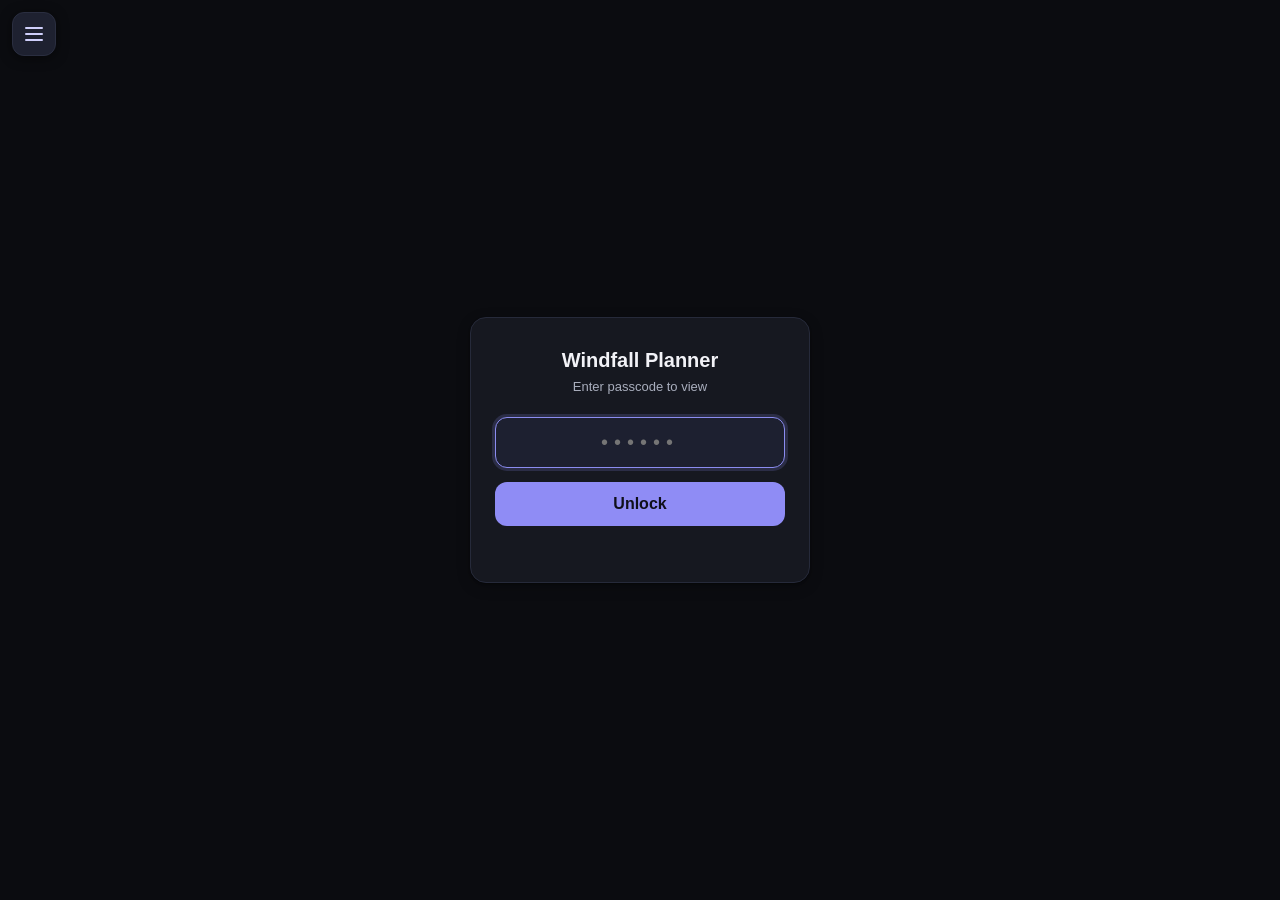
<file: windfall.html>
<!DOCTYPE html>
<html lang="en">
<head>
<meta charset="UTF-8" />
<meta name="viewport" content="width=device-width, initial-scale=1, viewport-fit=cover" />
<meta http-equiv="Cache-Control" content="no-cache, no-store, must-revalidate" />
<link rel="manifest" href="manifest.json" />
<meta name="apple-mobile-web-app-capable" content="yes" />
<meta name="apple-mobile-web-app-status-bar-style" content="black" />
<meta name="apple-mobile-web-app-title" content="Windfall" />
<title>Windfall Planner</title>
<style>
  * { box-sizing: border-box; -webkit-tap-highlight-color: transparent; }
  html, body { margin: 0; padding: 0; background: #0b0c10; }
  body { font-family: -apple-system, BlinkMacSystemFont, "Segoe UI", Roboto, Helvetica, Arial, sans-serif;
    color: #f2f2f7; max-width: 720px; margin: 0 auto; padding: 14px 12px 70px; line-height: 1.4; }
  body.locked { overflow: hidden; }
  #app.hidden { display: none; }

  /* Lock screen */
  #lock { position: fixed; inset: 0; background: #0b0c10; z-index: 500; display: flex; align-items: center; justify-content: center; padding: 24px; }
  #lock .lock-card { background: #1b1d26; border: 1px solid #2e313d; border-radius: 18px; padding: 28px 24px; width: 100%; max-width: 340px; text-align: center; }
  #lock .lk-title { font-size: 20px; font-weight: 700; margin-bottom: 4px; }
  #lock .lk-sub { color: #a9aebd; font-size: 13px; margin-bottom: 20px; }
  #lock input { width: 100%; background: #12141b; border: 1px solid #3a3e4d; color: #f2f2f7; border-radius: 12px; padding: 13px 14px; font-size: 20px; text-align: center; letter-spacing: 6px; }
  #lock input:focus { outline: none; border-color: #8f8cf5; }
  #lock button { width: 100%; background: #8f8cf5; color: #0f0f1a; border: none; border-radius: 12px; padding: 13px; font-size: 16px; font-weight: 700; cursor: pointer; margin-top: 14px; }
  #lock .lk-err { color: #ff9a9a; font-size: 13px; margin-top: 12px; min-height: 16px; }

  .topbar { display: flex; align-items: center; gap: 10px; margin: 4px 0 12px; }
  .topbar a { color: #c9ccd8; text-decoration: none; font-size: 13px; border: 1px solid #2e313d; border-radius: 999px; padding: 6px 12px; background: #1b1d26; }
  .topbar .ttl { font-size: 17px; font-weight: 800; letter-spacing: .4px; }

  .card { background: #1b1d26; border: 1px solid #2e313d; border-left: 4px solid #8f8cf5; border-radius: 12px; padding: 12px; margin-bottom: 12px; }
  .card h2 { margin: 0 0 8px; font-size: 12px; font-weight: 800; letter-spacing: .8px; color: #cfcffb; text-transform: uppercase; display: flex; align-items: center; gap: 8px; }
  .card h2 .sp { flex: 1; }
  .hint { color: #a9aebd; font-size: 12px; margin: 2px 0 8px; }

  input[type=text], input[type=date], select {
    background: #12141b; color: #f2f2f7; border: 1px solid #3a3e4d; border-radius: 8px; padding: 9px 10px; font-size: 16px; min-width: 0; font-family: inherit; }
  input:focus, select:focus { outline: none; border-color: #8f8cf5; }
  input[type=text].amt { width: 120px; text-align: right; font-variant-numeric: tabular-nums; }
  input:disabled { opacity: .6; }
  input[type=checkbox] { width: 22px; height: 22px; accent-color: #8f8cf5; flex: none; }

  button { font-family: inherit; cursor: pointer; }
  .btn { background: #8f8cf5; color: #0f0f1a; border: none; border-radius: 10px; padding: 11px 14px; font-size: 15px; font-weight: 800; }
  .btn.sec { background: #2a2d3c; color: #f2f2f7; border: 1px solid #3a3e4d; font-weight: 700; }
  .btn.sm { padding: 7px 10px; font-size: 13px; border-radius: 8px; }
  .btn:disabled { opacity: .45; cursor: not-allowed; }
  .x { background: transparent; border: 1px solid #3a3e4d; color: #c9ccd8; border-radius: 8px; width: 34px; height: 34px; font-size: 16px; flex: none; }
  .link { background: transparent; border: 1px dashed #5b5f78; color: #cfcffb; border-radius: 10px; padding: 9px 12px; font-size: 14px; font-weight: 700; width: 100%; margin-top: 6px; }
  .chips { display: flex; flex-wrap: wrap; gap: 6px; margin-top: 8px; }
  .chip { background: #23263a; border: 1px solid #3a3e4d; color: #dcdcfb; border-radius: 999px; padding: 6px 10px; font-size: 12px; }

  .entry { display: flex; flex-wrap: wrap; gap: 6px; align-items: center; padding: 8px 0; border-top: 1px solid #2a2d38; }
  .entry:first-of-type { border-top: none; }
  .entry .lb { flex: 1 1 100%; }
  .entry .lb input { width: 100%; }
  .entry input[type=date] { flex: 1 1 130px; }
  .entry .amt { flex: 1 1 110px; width: auto; }
  .total { display: flex; justify-content: space-between; align-items: baseline; border-top: 1px solid #3a3e4d; margin-top: 8px; padding-top: 8px; }
  .total .k { font-size: 12px; font-weight: 800; letter-spacing: .6px; color: #cfcffb; }
  .total .v { font-size: 24px; font-weight: 800; color: #ffffff; font-variant-numeric: tabular-nums; }

  .row { display: flex; align-items: center; gap: 8px; padding: 9px 0; border-top: 1px solid #2a2d38; flex-wrap: wrap; }
  .row:first-of-type { border-top: none; }
  .row .nm { flex: 1; min-width: 0; font-weight: 700; overflow-wrap: anywhere; }
  .row .sub { flex: 1 1 100%; font-size: 12px; color: #a9aebd; padding-left: 30px; display: flex; gap: 8px; align-items: center; flex-wrap: wrap; }
  .row .sub .due { color: #ffb4b4; font-weight: 700; }
  .st { font-weight: 800; font-size: 13px; }
  .st.ok { color: #34d399; }
  .st.pend { color: #c9ccd8; }
  .row.paid .nm { color: #b6bac8; }
  .bar { height: 8px; background: #2a2d3c; border-radius: 999px; overflow: hidden; display: flex; flex: 1 1 100%; margin: 2px 0 0 0; }
  .bar i { display: block; height: 100%; }
  .bar .a { background: #34d399; }
  .bar .b { background: #8f8cf5; }
  .gnote { flex: 1 1 100%; font-size: 12px; color: #a9aebd; }

  .tools { display: flex; gap: 8px; align-items: center; margin-bottom: 4px; }
  .tools select { flex: 1; }

  .newgoal { background: #23252f; border-radius: 10px; padding: 10px; margin-top: 8px; display: grid; grid-template-columns: 1fr 1fr; gap: 8px; }
  .newgoal label { font-size: 12px; color: #a9aebd; display: block; margin-bottom: 2px; }
  .newgoal input { width: 100%; }
  .newgoal .full { grid-column: 1 / -1; }
  .newgoal .acts { grid-column: 1 / -1; display: flex; gap: 8px; }

  .sum { display: grid; gap: 4px; }
  .sum .l { display: flex; justify-content: space-between; font-size: 14px; color: #dfe2ec; }
  .sum .l b { color: #fff; font-variant-numeric: tabular-nums; }
  .left { margin-top: 8px; padding: 10px 12px; border-radius: 10px; background: #12141b; display: flex; justify-content: space-between; align-items: baseline; border: 1px solid #3a3e4d; }
  .left .k { font-size: 13px; font-weight: 800; letter-spacing: .6px; }
  .left .v { font-size: 26px; font-weight: 800; font-variant-numeric: tabular-nums; }
  .left.ok .k, .left.ok .v { color: #34d399; }
  .left.bad .k, .left.bad .v { color: #ff9a9a; }
  .left.bad { border-color: #ff9a9a; }
  .warn { color: #ff9a9a; font-size: 13px; margin-top: 6px; font-weight: 700; }
  .acts2 { display: flex; gap: 8px; margin-top: 10px; flex-wrap: wrap; }
  .acts2 .btn { flex: 1 1 140px; }

  .plan { border-top: 1px solid #2a2d38; padding: 10px 0; }
  .plan:first-of-type { border-top: none; }
  .plan .ph { display: flex; gap: 8px; align-items: center; flex-wrap: wrap; }
  .plan .pn { flex: 1; font-weight: 800; min-width: 0; }
  .plan .pl { font-size: 13px; color: #dfe2ec; display: flex; justify-content: space-between; gap: 8px; padding: 2px 0; }
  .plan .pl .a { font-variant-numeric: tabular-nums; white-space: nowrap; }
  .editbar { display: flex; align-items: center; gap: 8px; }
  .editbar .eb { font-size: 13px; font-weight: 800; color: #cfcffb; }
  .editbar input { flex: 1; }
  .plan .ph .x { width: 32px; height: 32px; }
  .plan .meta { padding-left: 40px; }
  .plan .pl { padding-left: 40px; }
  .plan .meta { font-size: 12px; color: #a9aebd; }

  #toast { position: fixed; left: 12px; right: 12px; bottom: 16px; z-index: 700; max-width: 520px; margin: 0 auto; background: #2a2d3c; color: #f2f2f7; border: 1px solid #5b5f78; border-radius: 12px; padding: 10px 12px; display: flex; gap: 10px; align-items: center; box-shadow: 0 4px 18px rgba(0,0,0,.6); font-size: 14px; }
  #toast span { flex: 1; }
  #toast button { background: #8f8cf5; color: #0f0f1a; border: none; border-radius: 8px; padding: 7px 12px; font-weight: 800; }
  .foot { text-align: center; color: #8d92a3; font-size: 11px; margin-top: 18px; }
  @media (min-width: 900px) { body { max-width: 760px; } }
</style>
</head>
<body class="locked">

<div id="lock">
  <div class="lock-card">
    <div class="lk-title">Windfall Planner</div>
    <div class="lk-sub">Enter passcode to view</div>
    <input id="lockInput" type="password" inputmode="numeric" maxlength="12" placeholder="&bull;&bull;&bull;&bull;&bull;&bull;" autocomplete="off" />
    <button id="lockBtn">Unlock</button>
    <div class="lk-err" id="lockErr"></div>
  </div>
</div>

<div id="app" class="hidden">
  <div class="topbar">
    <a href="debt.html">&larr; Back</a>
    <div class="ttl">&#127873; WINDFALL PLANNER</div>
  </div>
  <div id="main"></div>
  <div class="foot">Windfall Planner &bull; <span id="footVer"></span></div>
</div>

<script>
(function () {
  "use strict";
  const LS_DEBT = "debtTrackerV3";   // same key and shape as debt.html
  const LS_WF = "windfallV1";
  const DB_URL = "https://crypto-tracker-bfefb-default-rtdb.asia-southeast1.firebasedatabase.app";
  const CLIENT_ID = Math.random().toString(36).slice(2) + Date.now();
  const MONTHS = ["Jan","Feb","Mar","Apr","May","Jun","Jul","Aug","Sep","Oct","Nov","Dec"];
  const SUGGEST = ["13th Month Pay", "Bonus", "Cash gift", "Tax refund", "Incentive", "Commission", "Allowance", "Other"];
  const CATS = { person: "Debt to a person", creditcard: "Credit Card", bankloan: "Bank Loan", onlineloan: "Online Loan",
    government: "Government", salaryloan: "Salary / Company Loan", other: "Other" };

  // ---------- helpers ----------
  function num(v) { if (v == null) return 0; const n = parseFloat(String(v).replace(/[^0-9.\-]/g, "")); return isNaN(n) ? 0 : n; }
  function r2(n) { return Math.round(n * 100) / 100; }
  function peso(n) { return "PHP " + (n < 0 ? "-" : "") + Math.abs(n).toLocaleString("en-US", { minimumFractionDigits: 2, maximumFractionDigits: 2 }); }
  function uid() { return Date.now().toString(36) + Math.random().toString(36).slice(2, 7); }
  function escH(s) { return String(s == null ? "" : s).replace(/&/g, "&amp;").replace(/</g, "&lt;").replace(/>/g, "&gt;").replace(/"/g, "&quot;"); }
  function p2(n) { return (n < 10 ? "0" : "") + n; }
  function isoD(y, m0, d) { const t = new Date(y, m0, d); return t.getFullYear() + "-" + p2(t.getMonth() + 1) + "-" + p2(t.getDate()); }
  function dimOf(y, m0) { return new Date(y, m0 + 1, 0).getDate(); }
  function parseIso(s) { return [parseInt(s.slice(0, 4), 10), parseInt(s.slice(5, 7), 10) - 1, parseInt(s.slice(8, 10), 10)]; }
  function addDaysIso(s, n) { const a = parseIso(s); return isoD(a[0], a[1], a[2] + n); }
  function todayIso() { const n = new Date(); return isoD(n.getFullYear(), n.getMonth(), n.getDate()); }
  function shortDate(s) { if (!s || s.length < 10) return ""; const a = parseIso(s); return MONTHS[a[1]] + " " + a[2]; }
  function monthKey(s) { return String(s).slice(0, 7); }
  function parseKey(k) { return [parseInt((k || "").slice(0, 4), 10), parseInt((k || "").slice(5, 7), 10) - 1]; }
  function addMonths(key, n) { const p = parseKey(key), t = p[0] * 12 + p[1] + n; return Math.floor(t / 12) + "-" + String((t % 12) + 1).padStart(2, "0"); }
  function toast(msg, undo) {
    let t = document.getElementById("toast"); if (t) t.remove();
    t = document.createElement("div"); t.id = "toast";
    t.innerHTML = "<span>" + msg + "</span>" + (undo ? "<button type='button'>Undo</button>" : "");
    if (undo) t.querySelector("button").onclick = function () { t.remove(); undo(); };
    document.body.appendChild(t);
    setTimeout(function () { if (t.parentNode) t.remove(); }, undo ? 7000 : 3500);
  }

  // ---------- debt data (same shape and payment logic as debt.html) ----------
  let debtState = { debts: [], shareIds: {} };
  function sanitizeDebts() {
    if (!Array.isArray(debtState.debts)) debtState.debts = [];
    debtState.debts.forEach(function (d) {
      if (!d.terms || d.terms < 1) d.terms = 1;
      if (!d.startMonth) d.startMonth = monthKey(todayIso());
      if (!d.paidTerms || typeof d.paidTerms !== "object") d.paidTerms = {};
      if (!d.paidAmt || typeof d.paidAmt !== "object") d.paidAmt = {};
      if (typeof d.paidOnce !== "number") d.paidOnce = 0;
      if (typeof d.paid !== "boolean") d.paid = false;
      if (typeof d.recurring !== "boolean") d.recurring = false;
      if (d.endMonth == null) d.endMonth = "";
      if (d.dueDay == null) d.dueDay = 0;
      d.terms = Number(d.terms) || 1;
      d.amount = Number(d.amount) || 0;
    });
  }
  function loadDebtLocal() {
    try { const s = JSON.parse(localStorage.getItem(LS_DEBT) || "null"); if (s && Array.isArray(s.debts)) { debtState = s; debtsReady = true; } } catch (e) {}
    sanitizeDebts();
  }
  // Cloud is the source of truth for debts (like debt.html). Falls back to the local copy.
  async function refreshDebt() {
    try {
      const res = await fetch(DB_URL + "/debt/state.json?ts=" + Date.now(), { cache: "no-store" });
      if (res.ok) {
        const remote = await res.json();
        let s = null;
        if (remote && typeof remote.stateJson === "string") { try { s = JSON.parse(remote.stateJson); } catch (e) {} }
        else if (remote && remote.state) s = remote.state;
        if (s && Array.isArray(s.debts)) {
          debtState = s; debtsReady = true; sanitizeDebts();
          try { localStorage.setItem(LS_DEBT, JSON.stringify(debtState)); } catch (e) {}
        }
      }
    } catch (e) {}
  }
  function saveDebt() {
    try { localStorage.setItem(LS_DEBT, JSON.stringify(debtState)); } catch (e) {}
    const payload = JSON.stringify({ stateJson: JSON.stringify(debtState), updatedAt: Date.now(), client: CLIENT_ID });
    return fetch(DB_URL + "/debt/state.json", { method: "PUT", body: payload }).catch(function (e) { console.warn("[windfall] debt cloud save failed", e); });
  }

  // Balance = what is still unpaid on a debt (all terms). Recurring bills have no balance and are skipped.
  function hasPlan(d) { return Array.isArray(d.plan) && d.plan.length > 0; }
  function planEntriesFor(d, key) { return hasPlan(d) ? d.plan.filter(function (p) { return p.key === key; }).sort(function (a, b) { return a.payday - b.payday; }) : []; }
  function isActiveIn(d, key) {
    if (hasPlan(d)) return planEntriesFor(d, key).length > 0;
    const p = parseKey(d.startMonth), c = parseKey(key), idx = (c[0] - p[0]) * 12 + (c[1] - p[1]);
    if (idx < 0) return false;
    if (d.recurring) return !d.endMonth || key <= d.endMonth;
    return idx < d.terms;
  }
  function balanceOf(d) {
    if (hasPlan(d)) return r2(d.plan.reduce(function (s, p) { return s + (p.paid ? 0 : num(p.amount)); }, 0));
    if (d.recurring) return 0;
    const amt = num(d.amount);
    if (d.terms > 1) {
      const per = amt / d.terms; let r = 0;
      for (let i = 0; i < d.terms; i++) {
        const k = addMonths(d.startMonth, i);
        if (d.paidTerms[k]) continue;
        r += per - Math.min(per, num(d.paidAmt[k]));
      }
      return r2(r);
    }
    return d.paid ? 0 : r2(Math.max(0, amt - Math.min(amt, num(d.paidOnce))));
  }
  function rateOf(d) { return num(d.interest != null ? d.interest : (d.rate != null ? d.rate : d.apr)); }
  function debtName(d) {
    const nm = (d.name && d.name.trim()) ? d.name.trim() : "";
    if (d.category === "person" && d.person) return d.person + (nm ? " \u00b7 " + nm : "");
    return nm || d.person || CATS[d.category] || "Other";
  }
  // Ids are compared as strings: object keys (plan lines) are always strings, but a debt id may be a number.
  function findDebt(id) { return debtState.debts.find(function (x) { return String(x.id) === String(id); }); }
  let debtsReady = false; // true once debts came from localStorage or the cloud
  // Apply a payment of X to a debt, oldest unpaid term first. Mirrors the fields debt.html sets
  // (plan[].paid, paidTerms/paidAmt per month, paid/paidOnce). Returns the amount applied.
  function applyPayment(d, X) {
    let left = X;
    if (hasPlan(d)) {
      const idx = d.plan.map(function (p, i) { return i; }).sort(function (a, b) {
        const pa = d.plan[a], pb = d.plan[b];
        return pa.key < pb.key ? -1 : pa.key > pb.key ? 1 : num(pa.payday) - num(pb.payday);
      });
      idx.forEach(function (i) {
        const p = d.plan[i];
        if (p.paid || left <= 0.004) return;
        const a = num(p.amount);
        if (left >= a - 0.009) { p.paid = true; left -= a; }
        else { p.amount = r2(a - left); left = 0; } // partial: lowers the unpaid instalment
      });
    } else if (d.terms > 1 && !d.recurring) {
      const per = num(d.amount) / d.terms;
      for (let i = 0; i < d.terms && left > 0.004; i++) {
        const k = addMonths(d.startMonth, i);
        if (d.paidTerms[k]) continue;
        const part = num(d.paidAmt[k]), need = per - part;
        if (left >= need - 0.009) { d.paidTerms[k] = true; delete d.paidAmt[k]; left -= need; }
        else { d.paidAmt[k] = r2(part + left); left = 0; }
      }
    } else {
      const need = num(d.amount) - num(d.paidOnce);
      if (left >= need - 0.009) { d.paid = true; d.paidOnce = 0; left -= need; }
      else { d.paidOnce = r2(num(d.paidOnce) + left); left = 0; }
    }
    return r2(X - Math.max(0, left));
  }

  // ---------- due this cutoff (same rules as debt.html, cutoff days default 13 / 28) ----------
  function loadCutDays() {
    let a = 13, b = 28;
    try { const j = JSON.parse(localStorage.getItem("debtCutoffDays") || "null"); if (j) { a = Math.round(Number(j.a)); b = Math.round(Number(j.b)); } } catch (e) {}
    if (!(a >= 1 && a <= 28)) a = 13;
    if (!(b === 0 || (b > a && b <= 31))) b = 28;
    return { a: a, b: b };
  }
  function cutEndDay(cd, y, m0) { const D = dimOf(y, m0); return cd.b ? Math.min(cd.b, D) : D; }
  function periodOf(s) {
    const cd = loadCutDays(), p = parseIso(s), y = p[0], m0 = p[1], x = p[2];
    const c2 = cutEndDay(cd, y, m0);
    if (x <= cd.a) {
      const pm = new Date(y, m0 - 1, 1), py = pm.getFullYear(), pmo = pm.getMonth(), pc2 = cutEndDay(cd, py, pmo);
      return { start: pc2 >= dimOf(py, pmo) ? isoD(y, m0, 1) : isoD(py, pmo, pc2 + 1), end: isoD(y, m0, cd.a) };
    }
    if (x <= c2) return { start: isoD(y, m0, cd.a + 1), end: isoD(y, m0, c2) };
    return { start: isoD(y, m0, c2 + 1), end: isoD(y, m0 + 1, cd.a) };
  }
  function occurrencesIn(start, end) {
    const out = []; let key = monthKey(start); const lastKey = monthKey(end);
    for (let g = 0; key <= lastKey && g < 80; g++, key = addMonths(key, 1)) {
      const pk = parseKey(key), y = pk[0], m0 = pk[1], D = dimOf(y, m0);
      debtState.debts.forEach(function (d) {
        if (hasPlan(d)) {
          d.plan.forEach(function (p, pi) {
            if (p.key !== key) return;
            const date = isoD(y, m0, Math.min(Math.max(1, Math.round(num(p.payday)) || 1), D));
            if (date < start || date > end) return;
            const full = num(p.amount); if (full <= 0) return;
            out.push({ id: d.id, date: date, amount: full, paid: !!p.paid, recurring: false });
          });
          return;
        }
        if (!(d.dueDay >= 1 && d.dueDay <= 31) || !isActiveIn(d, key)) return;
        const date = isoD(y, m0, Math.min(d.dueDay, D));
        if (date < start || date > end) return;
        const multi = d.recurring || d.terms > 1;
        const full = (d.terms > 1 && !d.recurring) ? num(d.amount) / d.terms : num(d.amount);
        if (full <= 0) return;
        const checked = multi ? !!d.paidTerms[key] : !!d.paid;
        const part = multi ? (num(d.paidAmt[key]) || 0) : (num(d.paidOnce) || 0);
        const paid = checked || part >= full - 0.009;
        out.push({ id: d.id, date: date, amount: paid ? full : Math.max(0, full - part), paid: paid, recurring: !!d.recurring });
      });
    }
    return out;
  }
  // debtId -> { due, date, over }
  function dueMap() {
    const today = todayIso(), P = periodOf(today), t = parseIso(today);
    const list = occurrencesIn(P.start, P.end).filter(function (o) { return !o.paid; });
    const over = occurrencesIn(isoD(t[0], t[1] - 24, 1), addDaysIso(P.start, -1)).filter(function (o) { return !o.paid && !o.recurring; });
    const m = {};
    over.concat(list).forEach(function (o) {
      const e = m[o.id] || (m[o.id] = { due: 0, date: o.date, over: false });
      e.due = r2(e.due + o.amount); if (o.date < e.date) e.date = o.date; if (o.date < P.start) e.over = true;
    });
    return m;
  }

  // ---------- windfall data ----------
  let wf = { entries: [], u: 0 };
  let ui = { newGoal: false, editing: false, plansOpen: false, openPlans: {}, base: "" };
  const LS_SEC = "windfallSecV1";
  let sec = { inc: false, debt: false, goal: false }; // true = minimized
  try { const j = JSON.parse(localStorage.getItem(LS_SEC) || "null"); if (j) sec = { inc: !!j.inc, debt: !!j.debt, goal: !!j.goal }; } catch (e) {}
  function snapCur() { const c = JSON.parse(JSON.stringify(wf.cur)); delete c.savedAt; return JSON.stringify(c); }
  function isDirty() { return ui.editing && snapCur() !== ui.base; }
  function newPlan() { return { id: null, name: "13th Month Pay", nameAuto: true, entries: [{ id: uid(), label: "13th Month Pay", date: isoD(new Date().getFullYear(), 11, 15), amount: "" }], dl: {}, gl: {}, cl: [] }; }
  function freshWf() { return { goals: [], plans: [], cur: newPlan(), u: 0 }; }
  wf = freshWf();
  function sanitizeWf() {
    if (!wf || typeof wf !== "object") wf = freshWf();
    if (!Array.isArray(wf.goals)) wf.goals = [];
    if (!Array.isArray(wf.plans)) wf.plans = [];
    if (!wf.cur || typeof wf.cur !== "object") wf.cur = newPlan();
    if (!Array.isArray(wf.cur.entries)) wf.cur.entries = [];
    if (!wf.cur.dl) wf.cur.dl = {};
    if (!Array.isArray(wf.cur.cl)) wf.cur.cl = [];
    if (!wf.cur.gl) wf.cur.gl = {};
    wf.goals.forEach(function (g) { g.target = num(g.target); g.saved = num(g.saved); if (!g.id) g.id = uid(); });
  }
  let saveTimer = null;
  function cloudSaveWf() {
    const payload = JSON.stringify({ stateJson: JSON.stringify(wf), updatedAt: wf.u, client: CLIENT_ID });
    return fetch(DB_URL + "/windfall/state.json", { method: "PUT", body: payload, keepalive: payload.length < 60000 }).catch(function (e) { console.warn("[windfall] cloud save failed", e); });
  }
  function persist() {
    wf.u = Date.now();
    try { localStorage.setItem(LS_WF, JSON.stringify(wf)); } catch (e) {}
    clearTimeout(saveTimer); saveTimer = setTimeout(function () { saveTimer = null; cloudSaveWf(); }, 800);
  }
  function flush() { if (saveTimer) { clearTimeout(saveTimer); saveTimer = null; cloudSaveWf(); } }
  window.addEventListener("pagehide", flush);
  document.addEventListener("visibilitychange", function () { if (document.visibilityState === "hidden") flush(); });
  function loadWfLocal() {
    try { const s = JSON.parse(localStorage.getItem(LS_WF) || "null"); if (s && typeof s === "object") wf = s; } catch (e) {}
    sanitizeWf();
  }
  async function loadWfCloud() {
    try {
      const res = await fetch(DB_URL + "/windfall/state.json?ts=" + Date.now(), { cache: "no-store" });
      if (!res.ok) return false;
      const remote = await res.json();
      if (remote && typeof remote.stateJson === "string") {
        const s = JSON.parse(remote.stateJson);
        if (s && typeof s === "object" && (num(remote.updatedAt) >= num(wf.u))) {
          const keep = ui.editing ? wf.cur : null;
          wf = s; sanitizeWf(); if (keep) wf.cur = keep;
          try { localStorage.setItem(LS_WF, JSON.stringify(wf)); } catch (e) {}
          return true;
        }
      }
      if (wf.u) cloudSaveWf(); // cloud empty or older: seed it from this device
    } catch (e) {}
    return false;
  }

  // ---------- computation ----------
  let rowsCache = [];
  function buildRows() {
    const due = dueMap(), cur = wf.cur, rows = [], seen = {};
    debtState.debts.forEach(function (d) {
      const bal = balanceOf(d), ln = cur.dl[d.id];
      if (bal > 0.004 || (ln && ln.paid)) {
        seen[d.id] = 1;
        const applied = ln && ln.paid ? num(ln.applied) : 0;
        rows.push({ d: d, id: d.id, name: debtName(d), bal: bal, before: r2(bal + applied), due: due[d.id] || null, rate: rateOf(d) });
      }
    });
    rowsCache = rows;
    return rows;
  }
  function lineOf(id) { return wf.cur.dl[id] || (wf.cur.dl[id] = { on: false, amount: "", paid: false }); }
  function debtAlloc(r) { const l = wf.cur.dl[r.id]; if (!l) return 0; if (l.paid) return num(l.applied); return l.on ? Math.min(num(l.amount), r.before) : 0; }
  function goalAlloc(g) { const l = wf.cur.gl[g.id]; if (!l) return 0; return l.paid ? num(l.applied) : num(l.amount); }
  function totalIn() { return r2(wf.cur.entries.reduce(function (s, e) { return s + num(e.amount); }, 0)); }
  function calc() {
    const rows = rowsCache, tin = totalIn();
    const toDebts = r2(rows.reduce(function (s, r) { return s + debtAlloc(r); }, 0) + wf.cur.cl.reduce(function (s, c) { return s + num(c.amount); }, 0));
    const toGoals = r2(wf.goals.reduce(function (s, g) { return s + goalAlloc(g); }, 0));
    const left = r2(tin - toDebts - toGoals);
    let cleared = 0, remain = 0;
    rows.forEach(function (r) { const a = debtAlloc(r); if (a >= r.before - 0.009) cleared++; remain += Math.max(0, r.before - a); });
    return { tin: tin, toDebts: toDebts, toGoals: toGoals, left: left, over: left < -0.004, cleared: cleared, total: rows.length, remain: r2(remain) };
  }

  // ---------- render ----------
  const main = document.getElementById("main");
  function entryHtml(e) {
    return '<div class="entry" data-eid="' + e.id + '"><div class="lb"><input type="text" list="wfLabels" data-f="label" placeholder="Label (e.g. Bonus)" value="' + escH(e.label) + '" aria-label="Windfall label"></div>' +
      '<input type="date" data-f="date" value="' + escH(e.date) + '" aria-label="Expected date">' +
      '<input type="text" class="amt" inputmode="decimal" data-f="amount" placeholder="Amount" value="' + escH(e.amount) + '" aria-label="Amount in PHP">' +
      '<button class="x" data-act="delentry" aria-label="Remove">&times;</button></div>';
  }
  function debtRowHtml(r) {
    const l = wf.cur.dl[r.id] || {}, paid = !!l.paid;
    const dueTxt = r.due ? '<span class="due">Due this cutoff ' + peso(r.due.due) + (r.due.over ? " (incl. overdue)" : "") + '</span>' : "";
    return '<div class="row' + (paid ? " paid" : "") + '" data-did="' + escH(r.id) + '">' +
      '<input type="checkbox" data-act="don" ' + (l.on || paid ? "checked " : "") + (paid ? "disabled " : "") + 'aria-label="Allocate to ' + escH(r.name) + '">' +
      '<span class="nm">' + escH(r.name) + '</span>' +
      '<input type="text" class="amt" inputmode="decimal" data-f="damt" placeholder="0.00" value="' + escH(paid ? num(l.applied).toFixed(2) : (l.amount === 0 ? "" : (l.amount || ""))) + '" ' + (paid ? "disabled " : "") + 'aria-label="Amount for ' + escH(r.name) + '">' +
      '<div class="sub"><span>Balance ' + peso(r.before) + '</span>' + dueTxt +
      (paid ? '<span class="st ok">\u2713 Paid</span> <button class="btn sec sm" data-act="undodebt">Undo</button>'
            : '<span class="st pend">\u25CB Pending</span> <button class="btn sec sm" data-act="paydebt">Mark paid</button>') + '</div></div>';
  }
  function customRowHtml(c) {
    const paid = !!c.paid;
    return '<div class="row' + (paid ? " paid" : "") + '" data-cid="' + c.id + '">' +
      '<input type="text" class="nm" style="flex:1 1 120px" data-f="cname" placeholder="Name (person, bill\u2026)" value="' + escH(c.name) + '" ' + (paid ? "disabled " : "") + 'aria-label="Custom line name">' +
      '<input type="text" class="amt" inputmode="decimal" data-f="camt" placeholder="0.00" value="' + escH(c.amount) + '" ' + (paid ? "disabled " : "") + 'aria-label="Custom line amount">' +
      '<button class="x" data-act="delcustom" aria-label="Delete line"' + (paid ? " disabled" : "") + '>&times;</button>' +
      '<div class="sub"><span>Custom line (plan only)</span>' +
      (paid ? '<span class="st ok">\u2713 Paid</span> <button class="btn sec sm" data-act="undocustom">Undo</button>'
            : '<span class="st pend">\u25CB Pending</span> <button class="btn sec sm" data-act="paycustom">Mark paid</button>') + '</div></div>';
  }
  function goalRowHtml(g) {
    const l = wf.cur.gl[g.id] || {}, paid = !!l.paid;
    return '<div class="row' + (paid ? " paid" : "") + '" data-gid="' + g.id + '">' +
      '<span class="nm">' + escH(g.name) + '</span>' +
      '<input type="text" class="amt" inputmode="decimal" data-f="gamt" placeholder="0.00" value="' + escH(paid ? num(l.applied).toFixed(2) : (l.amount || "")) + '" ' + (paid ? "disabled " : "") + 'aria-label="Amount for ' + escH(g.name) + '">' +
      '<button class="x" data-act="delgoal" aria-label="Delete goal" title="Delete goal">&times;</button>' +
      '<div class="bar" id="gbar-' + g.id + '"></div>' +
      '<div class="gnote" id="gnote-' + g.id + '"></div>' +
      '<div class="sub" style="padding-left:0">' +
      (paid ? '<span class="st ok">\u2713 Added</span> <button class="btn sec sm" data-act="undogoal">Undo</button>'
            : '<span class="st pend">\u25CB Pending</span> <button class="btn sec sm" data-act="paygoal">Add to goal</button>') + '</div></div>';
  }
  function planHtml(p) {
    const lines = [];
    Object.keys(p.dl || {}).forEach(function (id) {
      const l = p.dl[id], d = findDebt(id);
      const amt = l.paid ? num(l.applied) : (l.on ? num(l.amount) : 0);
      if (!(amt > 0)) return;
      let n;
      if (d) n = debtName(d);
      else if (!debtsReady) n = l.name || "Loading debt\u2026";
      else n = l.name ? l.name + " (deleted)" : "(deleted debt)";
      lines.push({ n: n, a: amt, paid: !!l.paid });
    });
    Object.keys(p.gl || {}).forEach(function (id) {
      const l = p.gl[id], g = wf.goals.find(function (x) { return String(x.id) === String(id); });
      const amt = l.paid ? num(l.applied) : num(l.amount);
      if (amt > 0) lines.push({ n: "Savings: " + (g ? g.name : (l.name ? l.name + " (deleted)" : "(deleted goal)")), a: amt, paid: !!l.paid });
    });
    (p.cl || []).forEach(function (c) { if (num(c.amount) > 0) lines.push({ n: (c.name || "Custom line") + " (custom)", a: num(c.amount), paid: !!c.paid }); });
    const tin = (p.entries || []).reduce(function (s, e) { return s + num(e.amount); }, 0);
    const lbl = p.name || (p.entries || []).map(function (e) { return e.label || "Windfall"; }).join(" + ") || "Windfall plan";
    const open = !!ui.openPlans[p.id];
    return '<div class="plan" data-pid="' + p.id + '"><div class="ph">' +
      '<button class="x" data-act="toggleplan" aria-expanded="' + open + '" aria-label="Show allocations">' + (open ? "\u25BE" : "\u25B8") + '</button>' +
      '<div class="pn">' + escH(lbl) + '</div>' +
      '<button class="btn sec sm" data-act="openplan">Open</button><button class="x" data-act="delplan" aria-label="Delete plan">&times;</button></div>' +
      '<div class="meta">' + peso(tin) + ' incoming \u00b7 saved ' + escH(String(p.savedAt || "").slice(0, 10)) + '</div>' +
      (!open ? "" : lines.length ? lines.map(function (x) {
        return '<div class="pl"><span>' + (x.paid ? '<span class="st ok">\u2713</span>' : '<span class="st pend">\u25CB</span>') + ' ' + escH(x.n) + '</span><span class="a">' + peso(x.a) + '</span></div>';
      }).join("") : '<div class="meta">No allocations</div>') + '</div>';
  }
  function plansCardHtml() {
    const n = wf.plans.length, expanded = !ui.editing || ui.plansOpen;
    let h = '<div class="card" id="plansCard"><h2>Saved plans' + (ui.editing ? ' (' + n + ')' : '') + '<span class="sp"></span>' +
      (expanded ? '<button class="btn sec sm" data-act="newplan">New plan</button>' : '') +
      (ui.editing ? '<button class="x" data-act="toggleplans" aria-expanded="' + expanded + '" aria-label="Show saved plans">' + (expanded ? "\u25BE" : "\u25B8") + '</button>' : '') + '</h2>';
    if (expanded) h += n ? wf.plans.slice().reverse().map(planHtml).join("") : '<div class="hint">No saved plans yet. Tap New plan.</div>';
    return h + '</div>';
  }
  function refreshPlans() { const c = document.getElementById("plansCard"); if (c) c.outerHTML = plansCardHtml(); }
  function secHead(key, title) {
    const m = sec[key];
    return '<h2>' + title + '<span class="sp"></span><button class="x" data-act="sec" data-s="' + key + '" aria-expanded="' + !m + '" aria-label="' + (m ? "Expand " : "Minimize ") + title + '">' + (m ? "+" : "\u2014") + '</button></h2>';
  }
  function hasRates() { return rowsCache.some(function (r) { return r.rate > 0; }); }
  function render() {
    const rows = buildRows(), cur = wf.cur;
    let h = '<datalist id="wfLabels">' + SUGGEST.map(function (s) { return '<option value="' + escH(s) + '">'; }).join("") + '</datalist>';
    h += plansCardHtml();
    if (!ui.editing) { main.innerHTML = h; return; }
    h += '<div class="card editbar"><label for="planName" class="eb">Editing:</label>' +
      '<input type="text" id="planName" data-f="pname" placeholder="Plan name" value="' + escH(cur.name || "") + '" aria-label="Plan name">' +
      '<button class="btn sec sm" data-act="closeplan">\u2715 Close</button></div>';
    // incoming
    h += '<div class="card">' + secHead("inc", "Incoming windfall");
    if (!sec.inc) h += cur.entries.map(entryHtml).join("") +
      '<button class="link" data-act="addentry">+ Add windfall</button>' +
      '<div class="chips">' + SUGGEST.slice(0, 6).map(function (s) { return '<button class="chip" data-act="quick" data-q="' + escH(s) + '">' + escH(s) + '</button>'; }).join("") + '</div>';
    h += '<div class="total"><span class="k">TOTAL INCOMING</span><span class="v" id="totalIn"></span></div></div>';
    // debts
    h += '<div class="card">' + secHead("debt", "Allocate to debts");
    if (sec.debt) h += '<div class="hint" id="debtMin"></div>';
    else if (!rows.length) h += '<div class="hint">No unpaid debts found in the Debt Tracker.</div>';
    else {
      h += '<div class="tools"><select id="auto" aria-label="Auto-allocate"><option value="">Auto-allocate\u2026</option>' +
        '<option value="smallest">Smallest balance first</option>' + (hasRates() ? '<option value="interest">Highest interest first</option>' : '') +
        '<option value="cutoff">This cutoff\u2019s bills first</option><option value="clear">Clear</option></select></div>';
      h += rows.map(debtRowHtml).join("");
    }
    if (!sec.debt) h += cur.cl.map(customRowHtml).join("") + '<button class="link" data-act="addcustom">+ Add custom line</button>';
    h += '</div>';
    // goals
    h += '<div class="card">' + secHead("goal", "Savings goals");
    if (sec.goal) h += '<div class="hint" id="goalMin"></div>';
    else {
    if (!wf.goals.length && !ui.newGoal) h += '<div class="hint">Create a goal to set money aside from this windfall.</div>';
    h += wf.goals.map(goalRowHtml).join("");
    if (ui.newGoal) {
      h += '<div class="newgoal"><div class="full"><label for="ngName">Goal name</label><input type="text" id="ngName" placeholder="e.g. Emergency fund"></div>' +
        '<div><label for="ngTarget">Target amount (PHP)</label><input type="text" id="ngTarget" inputmode="decimal" placeholder="0.00"></div>' +
        '<div><label for="ngSaved">Saved so far (PHP)</label><input type="text" id="ngSaved" inputmode="decimal" placeholder="0.00"></div>' +
        '<div class="full"><label for="ngDate">Target date (optional)</label><input type="date" id="ngDate"></div>' +
        '<div class="acts"><button class="btn" data-act="savegoal">Add goal</button><button class="btn sec" data-act="cancelgoal">Cancel</button></div></div>';
    } else h += '<button class="link" data-act="newgoal">+ New goal</button>';
    }
    h += '</div>';
    // summary
    h += '<div class="card"><h2>Summary</h2><div id="summary"></div></div>';
    main.innerHTML = h;
    update();
  }
  function update() {
    const c = calc();
    const el = document.getElementById("totalIn"); if (el) el.textContent = peso(c.tin);
    wf.goals.forEach(function (g) {
      const bar = document.getElementById("gbar-" + g.id), note = document.getElementById("gnote-" + g.id);
      if (!bar) return;
      const l = wf.cur.gl[g.id] || {}, plan = l.paid ? 0 : num(l.amount), tg = g.target || 0;
      const pa = tg > 0 ? Math.min(100, g.saved / tg * 100) : 0, pb = tg > 0 ? Math.min(100 - pa, plan / tg * 100) : 0;
      bar.setAttribute("role", "progressbar"); bar.setAttribute("aria-valuenow", String(Math.round(pa + pb)));
      bar.innerHTML = '<i class="a" style="width:' + pa.toFixed(1) + '%"></i><i class="b" style="width:' + pb.toFixed(1) + '%"></i>';
      note.textContent = peso(g.saved) + (plan > 0 ? " + " + peso(plan) + " planned" : "") + " of " + peso(tg) + " (" + Math.round(pa + pb) + "%)" +
        (g.targetDate ? " \u00b7 by " + shortDate(g.targetDate) : "");
    });
    const dm = document.getElementById("debtMin"); if (dm) dm.textContent = "Allocated " + peso(c.toDebts) + " \u00b7 " + c.cleared + " of " + c.total + " debts cleared";
    const gm = document.getElementById("goalMin"); if (gm) gm.textContent = "Allocated " + peso(c.toGoals);
    const s = document.getElementById("summary");
    if (!s) return;
    s.innerHTML = '<div class="sum"><div class="l"><span>Allocated to debts</span><b>' + peso(c.toDebts) + '</b></div>' +
      '<div class="l"><span>Allocated to savings</span><b>' + peso(c.toGoals) + '</b></div>' +
      '<div class="l"><span>Debts cleared after this plan</span><b>' + c.cleared + ' of ' + c.total + '</b></div>' +
      '<div class="l"><span>Remaining total debt after plan</span><b>' + peso(c.remain) + '</b></div></div>' +
      '<div class="left ' + (c.over ? "bad" : "ok") + '"><span class="k">LEFT FOR YOU</span><span class="v">' + peso(c.left) + '</span></div>' +
      (c.over ? '<div class="warn">Over-allocated by ' + peso(-c.left) + '. Lower an amount to save or mark paid.</div>' : '') +
      '<div class="acts2"><button class="btn" data-act="saveplan"' + (c.over ? " disabled" : "") + '>Save plan</button>' +
      '<button class="btn sec" data-act="payall"' + (c.over ? " disabled" : "") + '>Mark all paid</button></div>';
  }

  // ---------- actions ----------
  function auto(mode) {
    const rows = rowsCache.filter(function (r) { return !(wf.cur.dl[r.id] && wf.cur.dl[r.id].paid); });
    let pool = totalIn() - wf.goals.reduce(function (s, g) { return s + goalAlloc(g); }, 0) -
      rowsCache.reduce(function (s, r) { const l = wf.cur.dl[r.id]; return s + (l && l.paid ? num(l.applied) : 0); }, 0);
    pool = Math.max(0, r2(pool - wf.cur.cl.reduce(function (s, c) { return s + num(c.amount); }, 0)));
    rows.forEach(function (r) { const l = lineOf(r.id); l.on = false; l.amount = ""; });
    if (mode === "clear") return;
    let order = rows.slice();
    if (mode === "smallest") order.sort(function (a, b) { return a.before - b.before; });
    else if (mode === "interest") order = order.filter(function (r) { return r.rate > 0; }).sort(function (a, b) { return b.rate - a.rate || a.before - b.before; });
    else if (mode === "cutoff") order = order.filter(function (r) { return r.due; }).sort(function (a, b) { return a.due.date < b.due.date ? -1 : a.due.date > b.due.date ? 1 : 0; });
    order.forEach(function (r) {
      const want = mode === "cutoff" ? Math.min(r.due.due, r.before) : r.before;
      const a = r2(Math.min(want, pool));
      if (a <= 0.004) return;
      const l = lineOf(r.id); l.on = true; l.amount = a.toFixed(2); pool = r2(pool - a);
    });
  }
  function checkOver() { if (calc().over) { toast("Over-allocated. Lower an amount first."); return true; } return false; }
  function savePlan() {
    const cur = wf.cur;
    cur.id = cur.id || uid(); cur.savedAt = new Date().toISOString();
    // snapshot names so a line still reads right if the debt/goal is deleted later
    Object.keys(cur.dl).forEach(function (id) { const d = findDebt(id); if (d) cur.dl[id].name = debtName(d); });
    Object.keys(cur.gl).forEach(function (id) { const g = wf.goals.find(function (x) { return String(x.id) === String(id); }); if (g) cur.gl[id].name = g.name; });
    if (!cur.name) cur.name = cur.entries.map(function (e) { return e.label; }).filter(Boolean)[0] || "Windfall plan";
    ui.base = snapCur();
    const copy = JSON.parse(JSON.stringify(cur)), i = wf.plans.findIndex(function (p) { return p.id === cur.id; });
    if (i >= 0) wf.plans[i] = copy; else wf.plans.push(copy);
    persist();
  }
  async function payDebts(ids) {
    if (checkOver()) return;
    const todo = ids.filter(function (id) { const l = wf.cur.dl[id]; return l && l.on && !l.paid && num(l.amount) > 0.004; });
    if (!todo.length) { toast("Nothing to pay. Tick a debt and enter an amount."); return; }
    await refreshDebt();
    let n = 0, sum = 0;
    todo.forEach(function (id) {
      const d = findDebt(id), l = wf.cur.dl[id];
      if (!d) return;
      const snap = JSON.stringify(d), X = r2(Math.min(num(l.amount), balanceOf(d)));
      if (X <= 0.004) return;
      const applied = applyPayment(d, X);
      l.paid = true; l.applied = applied; l.snap = snap; n++; sum += applied;
    });
    if (!n) { toast("Those debts are already paid."); render(); return; }
    await saveDebt(); savePlan(); render();
    toast("Marked " + n + " debt" + (n === 1 ? "" : "s") + " paid \u00b7 " + peso(sum), function () { undoDebts(todo); });
  }
  async function undoDebts(ids) {
    await refreshDebt();
    ids.forEach(function (id) {
      const l = wf.cur.dl[id]; if (!l || !l.paid || !l.snap) return;
      const i = debtState.debts.findIndex(function (x) { return String(x.id) === String(id); });
      if (i >= 0) debtState.debts[i] = JSON.parse(l.snap);
      l.paid = false; delete l.snap; delete l.applied;
    });
    sanitizeDebts(); await saveDebt(); savePlan(); render(); toast("Payment undone.");
  }
  function payGoals(ids) {
    if (checkOver()) return;
    let n = 0;
    ids.forEach(function (id) {
      const g = wf.goals.find(function (x) { return x.id === id; }), l = wf.cur.gl[id];
      if (!g || !l || l.paid || num(l.amount) <= 0.004) return;
      l.applied = r2(num(l.amount)); g.saved = r2(g.saved + l.applied); l.paid = true; n++;
    });
    if (!n) return 0;
    savePlan(); render();
    if (ids.length === 1) toast("Added to goal.", function () { undoGoals(ids); });
    return n;
  }
  function undoGoals(ids) {
    ids.forEach(function (id) {
      const g = wf.goals.find(function (x) { return x.id === id; }), l = wf.cur.gl[id];
      if (!g || !l || !l.paid) return;
      g.saved = r2(Math.max(0, g.saved - num(l.applied))); l.paid = false; l.amount = l.applied; delete l.applied;
    });
    savePlan(); render();
  }
  async function payAll() {
    if (checkOver()) return;
    if (!confirm("Mark every allocated debt and savings line as paid? Debt balances will be updated in the Debt Tracker.")) return;
    const dIds = Object.keys(wf.cur.dl).filter(function (id) { const l = wf.cur.dl[id]; return l.on && !l.paid && num(l.amount) > 0.004; });
    const gIds = Object.keys(wf.cur.gl).filter(function (id) { const l = wf.cur.gl[id]; return !l.paid && num(l.amount) > 0.004; });
    const cIds = wf.cur.cl.filter(function (c) { return !c.paid && num(c.amount) > 0.004; });
    if (!dIds.length && !gIds.length && !cIds.length) { toast("Nothing allocated yet."); return; }
    cIds.forEach(function (c) { c.paid = true; });
    await refreshDebt();
    let sum = 0;
    dIds.forEach(function (id) {
      const d = findDebt(id), l = wf.cur.dl[id];
      if (!d) return;
      const snap = JSON.stringify(d), X = r2(Math.min(num(l.amount), balanceOf(d)));
      if (X <= 0.004) return;
      l.applied = applyPayment(d, X); l.snap = snap; l.paid = true; sum += l.applied;
    });
    gIds.forEach(function (id) {
      const g = wf.goals.find(function (x) { return x.id === id; }), l = wf.cur.gl[id];
      if (!g) return;
      l.applied = r2(num(l.amount)); g.saved = r2(g.saved + l.applied); l.paid = true; sum += l.applied;
    });
    await saveDebt(); savePlan(); render();
    toast("Marked all paid \u00b7 " + peso(sum), async function () { cIds.forEach(function (c) { c.paid = false; }); await undoDebts(dIds); undoGoals(gIds); });
  }

  // ---------- events ----------
  function entryOf(el) { const w = el.closest("[data-eid]"); return w ? wf.cur.entries.find(function (e) { return e.id === w.getAttribute("data-eid"); }) : null; }
  function rowId(el, attr) { const w = el.closest("[" + attr + "]"); return w ? w.getAttribute(attr) : null; }
  main.addEventListener("input", function (ev) {
    const t = ev.target, f = t.getAttribute("data-f");
    if (!f) return;
    if (f === "pname") { wf.cur.name = t.value; wf.cur.nameAuto = false; }
    else if (f === "label" || f === "date" || f === "amount") {
      const e = entryOf(t); if (e) e[f] = t.value;
      if (e && f === "label" && wf.cur.nameAuto && wf.cur.entries[0] === e) { wf.cur.name = t.value; const pn = document.getElementById("planName"); if (pn) pn.value = t.value; }
    }
    else if (f === "damt") { const id = rowId(t, "data-did"), l = lineOf(id); l.amount = t.value; if (num(t.value) > 0 && !l.on) { l.on = true; const cb = t.closest(".row").querySelector("[data-act=don]"); if (cb) cb.checked = true; } }
    else if (f === "gamt") { lineGoal(rowId(t, "data-gid")).amount = t.value; }
    else if (f === "cname" || f === "camt") { const c = customOf(t); if (c) c[f === "cname" ? "name" : "amount"] = t.value; }
    persist(); update();
  });
  function customOf(el) { const id = rowId(el, "data-cid"); return wf.cur.cl.find(function (c) { return c.id === id; }); }
  function lineGoal(id) { return wf.cur.gl[id] || (wf.cur.gl[id] = { amount: "", paid: false }); }
  main.addEventListener("change", function (ev) {
    const t = ev.target;
    if (t.id === "auto") { if (t.value) { auto(t.value); persist(); render(); } return; }
    if (t.getAttribute("data-f") === "damt") { // cap at the remaining balance
      const id = rowId(t, "data-did"), r = rowsCache.find(function (x) { return String(x.id) === String(id); });
      if (r && num(t.value) > r.before) { t.value = r.before.toFixed(2); lineOf(id).amount = t.value; persist(); update(); }
      return;
    }
    if (t.getAttribute("data-act") === "don") {
      const id = rowId(t, "data-did"), l = lineOf(id), r = rowsCache.find(function (x) { return String(x.id) === String(id); });
      l.on = t.checked;
      if (l.on && num(l.amount) <= 0 && r) {
        const c = calc(); l.amount = r2(Math.max(0, Math.min(r.before, c.left))).toFixed(2); if (num(l.amount) <= 0) l.amount = "";
      }
      persist(); render();
    }
  });
  main.addEventListener("click", function (ev) {
    const b = ev.target.closest("[data-act]"); if (!b || b.type === "checkbox") return;
    const act = b.getAttribute("data-act");
    if (act === "addentry") { wf.cur.entries.push({ id: uid(), label: "", date: todayIso(), amount: "" }); persist(); render(); }
    else if (act === "quick") {
      const q = b.getAttribute("data-q");
      wf.cur.entries.push({ id: uid(), label: q, date: q === "13th Month Pay" ? isoD(new Date().getFullYear(), 11, 15) : todayIso(), amount: "" });
      persist(); render();
    }
    else if (act === "delentry") { const e = entryOf(b); if (e) { wf.cur.entries = wf.cur.entries.filter(function (x) { return x !== e; }); persist(); render(); } }
    else if (act === "newgoal") { ui.newGoal = true; render(); const n = document.getElementById("ngName"); if (n) n.focus(); }
    else if (act === "cancelgoal") { ui.newGoal = false; render(); }
    else if (act === "savegoal") {
      const name = document.getElementById("ngName").value.trim(), target = num(document.getElementById("ngTarget").value);
      if (!name || target <= 0) { toast("Enter a goal name and a target amount."); return; }
      wf.goals.push({ id: uid(), name: name, target: target, saved: num(document.getElementById("ngSaved").value), targetDate: document.getElementById("ngDate").value || "" });
      ui.newGoal = false; persist(); render();
    }
    else if (act === "delgoal") {
      const id = rowId(b, "data-gid"), g = wf.goals.find(function (x) { return x.id === id; });
      if (g && confirm("Delete the goal \"" + g.name + "\"?")) { wf.goals = wf.goals.filter(function (x) { return x !== g; }); delete wf.cur.gl[id]; persist(); render(); }
    }
    else if (act === "addcustom") { wf.cur.cl.push({ id: uid(), name: "", amount: "", paid: false }); persist(); render(); }
    else if (act === "delcustom") { const c = customOf(b); if (c) { wf.cur.cl = wf.cur.cl.filter(function (x) { return x !== c; }); persist(); render(); } }
    else if (act === "paycustom") { const c = customOf(b); if (c && !checkOver()) { if (num(c.amount) <= 0) { toast("Enter an amount first."); return; } c.paid = true; savePlan(); render(); toast("Marked paid (plan only).", function () { c.paid = false; savePlan(); render(); }); } }
    else if (act === "undocustom") { const c = customOf(b); if (c) { c.paid = false; savePlan(); render(); } }
    else if (act === "paydebt") payDebts([rowId(b, "data-did")]);
    else if (act === "undodebt") undoDebts([rowId(b, "data-did")]);
    else if (act === "paygoal") payGoals([rowId(b, "data-gid")]);
    else if (act === "undogoal") undoGoals([rowId(b, "data-gid")]);
    else if (act === "payall") payAll();
    else if (act === "saveplan") { if (checkOver()) return; savePlan(); render(); toast("Plan saved."); }
    else if (act === "newplan") {
      if (isDirty() && !confirm("You have unsaved changes. Discard them and start a new plan?")) return;
      wf.cur = newPlan(); ui.editing = true; ui.plansOpen = false; ui.base = snapCur(); persist(); render(); window.scrollTo(0, 0);
    }
    else if (act === "openplan") {
      const p = wf.plans.find(function (x) { return x.id === rowId(b, "data-pid"); });
      if (!p) return;
      if (isDirty() && !confirm("You have unsaved changes. Discard them and open this plan?")) return;
      wf.cur = JSON.parse(JSON.stringify(p)); sanitizeWf();
      if (!wf.cur.name) wf.cur.name = wf.cur.entries.map(function (e) { return e.label; }).filter(Boolean).join(" + ") || "Windfall plan";
      wf.cur.nameAuto = false; ui.editing = true; ui.plansOpen = false; ui.base = snapCur(); persist(); render(); window.scrollTo(0, 0);
    }
    else if (act === "closeplan") {
      if (isDirty() && !confirm("You have unsaved changes. Close without saving?")) return;
      ui.editing = false; ui.newGoal = false; wf.cur = newPlan(); persist(); render(); window.scrollTo(0, 0);
    }
    else if (act === "toggleplans") { ui.plansOpen = !ui.plansOpen; refreshPlans(); }
    else if (act === "toggleplan") { const id = rowId(b, "data-pid"); ui.openPlans[id] = !ui.openPlans[id]; refreshPlans(); }
    else if (act === "sec") { const k = b.getAttribute("data-s"); sec[k] = !sec[k]; try { localStorage.setItem(LS_SEC, JSON.stringify(sec)); } catch (e) {} render(); }
    else if (act === "delplan") {
      const id = rowId(b, "data-pid");
      if (confirm("Delete this saved plan? Payments already recorded stay in the Debt Tracker.")) { wf.plans = wf.plans.filter(function (x) { return x.id !== id; }); if (wf.cur.id === id) wf.cur.id = null; persist(); render(); }
    }
  });

  // ---------- lock, startup, updates ----------
  function simpleHash(s) { let h = 5381; for (let i = 0; i < s.length; i++) { h = ((h << 5) + h) + s.charCodeAt(i); h |= 0; } return h; }
  const PASS_HASH = simpleHash("031171");
  function unlock() {
    const input = document.getElementById("lockInput"), err = document.getElementById("lockErr");
    if (simpleHash(input.value) === PASS_HASH) { sessionStorage.setItem("ctUnlocked", "1"); revealApp(); }
    else { err.textContent = "Wrong passcode. Try again."; input.value = ""; input.focus(); }
  }
  function revealApp() {
    document.getElementById("lock").style.display = "none";
    document.body.classList.remove("locked");
    document.getElementById("app").classList.remove("hidden");
    startApp();
  }
  let started = false;
  async function startApp() {
    if (started) return; started = true;
    loadDebtLocal(); loadWfLocal(); render();
    const before = JSON.stringify(debtState), wasWf = wf.u;
    await Promise.all([refreshDebt(), loadWfCloud()]);
    if (JSON.stringify(debtState) !== before || wf.u !== wasWf) {
      const a = document.activeElement;
      if (!(a && a.closest && a.closest("#main") && a.tagName === "INPUT")) render(); // never re-render while typing
      else refreshPlans();
    } else refreshPlans();
  }

  const APP_VERSION = 186;
  function setFooterVersion() { const fv = document.getElementById("footVer"); if (fv) fv.textContent = "v" + APP_VERSION; }
  // Manual update only: shows a banner, never auto-reloads.
  async function checkForUpdate() {
    setFooterVersion();
    try {
      const res = await fetch("version.json?ts=" + Date.now(), { cache: "no-store" });
      if (!res.ok) return;
      const j = await res.json();
      if (!(j && typeof j.version === "number" && j.version > APP_VERSION)) return;
      showUpdateBanner(j.version);
    } catch (e) {}
  }
  function showUpdateBanner(ver) {
    if (document.getElementById("updateBanner")) return;
    const bar = document.createElement("div");
    bar.id = "updateBanner";
    bar.style.cssText = "position:fixed;left:0;right:0;bottom:0;z-index:600;background:#8f8cf5;color:#0f0f1a;font-size:13px;font-weight:700;text-align:center;padding:10px 14px;cursor:pointer;box-shadow:0 -2px 10px rgba(0,0,0,.4)";
    bar.textContent = "Update available (v" + ver + ") \u2014 tap to refresh";
    bar.onclick = async function () {
      bar.textContent = "Updating\u2026";
      if (window.caches && caches.keys) { try { const ks = await caches.keys(); await Promise.all(ks.map(function (k) { return caches.delete(k); })); } catch (e) {} }
      const u = new URL(location.href); u.searchParams.set("v", String(ver) + "." + Date.now()); location.replace(u.toString());
    };
    document.body.appendChild(bar);
  }

  document.getElementById("lockBtn").onclick = unlock;
  document.getElementById("lockInput").addEventListener("keydown", function (e) { if (e.key === "Enter") unlock(); });
  if (sessionStorage.getItem("ctUnlocked") === "1") revealApp(); else document.getElementById("lockInput").focus();
  checkForUpdate();
  setInterval(checkForUpdate, 60000);
})();
</script>
<script src="shell.js"></script>
</body>
</html>
</file>
